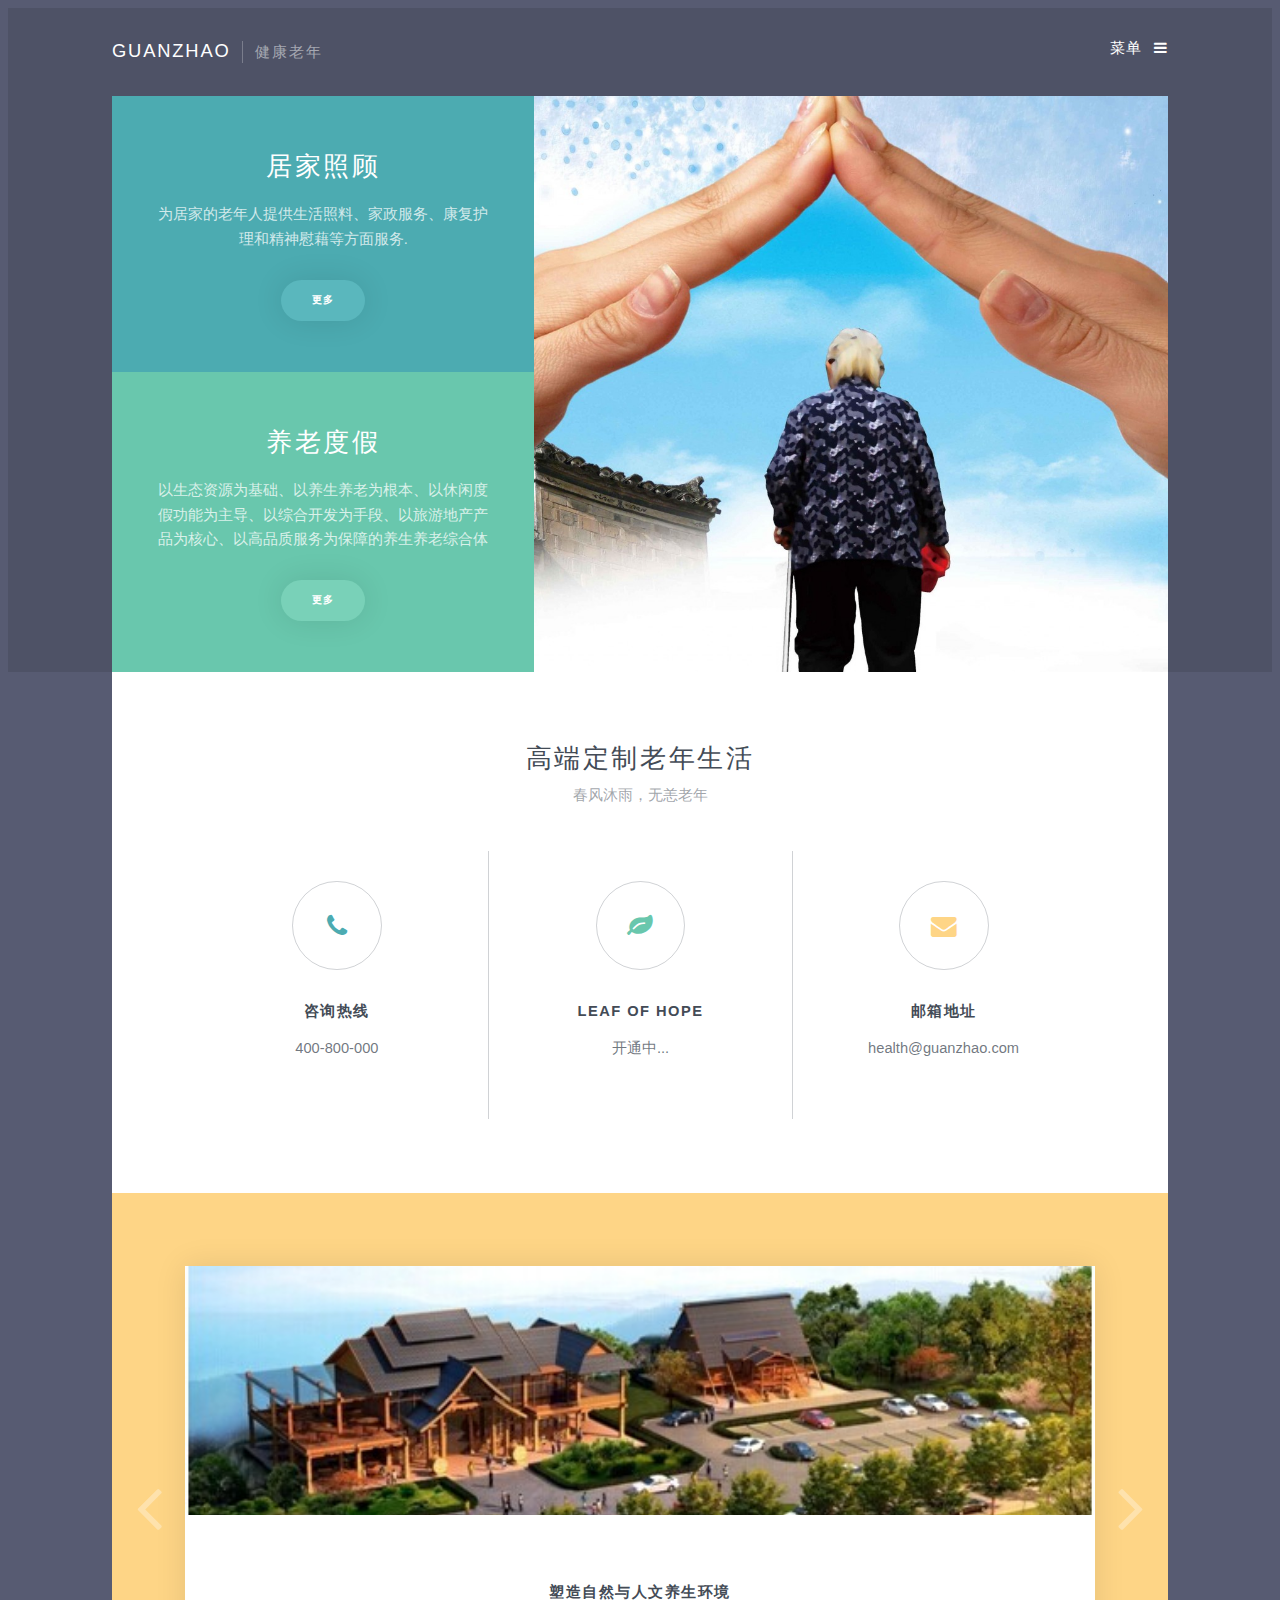
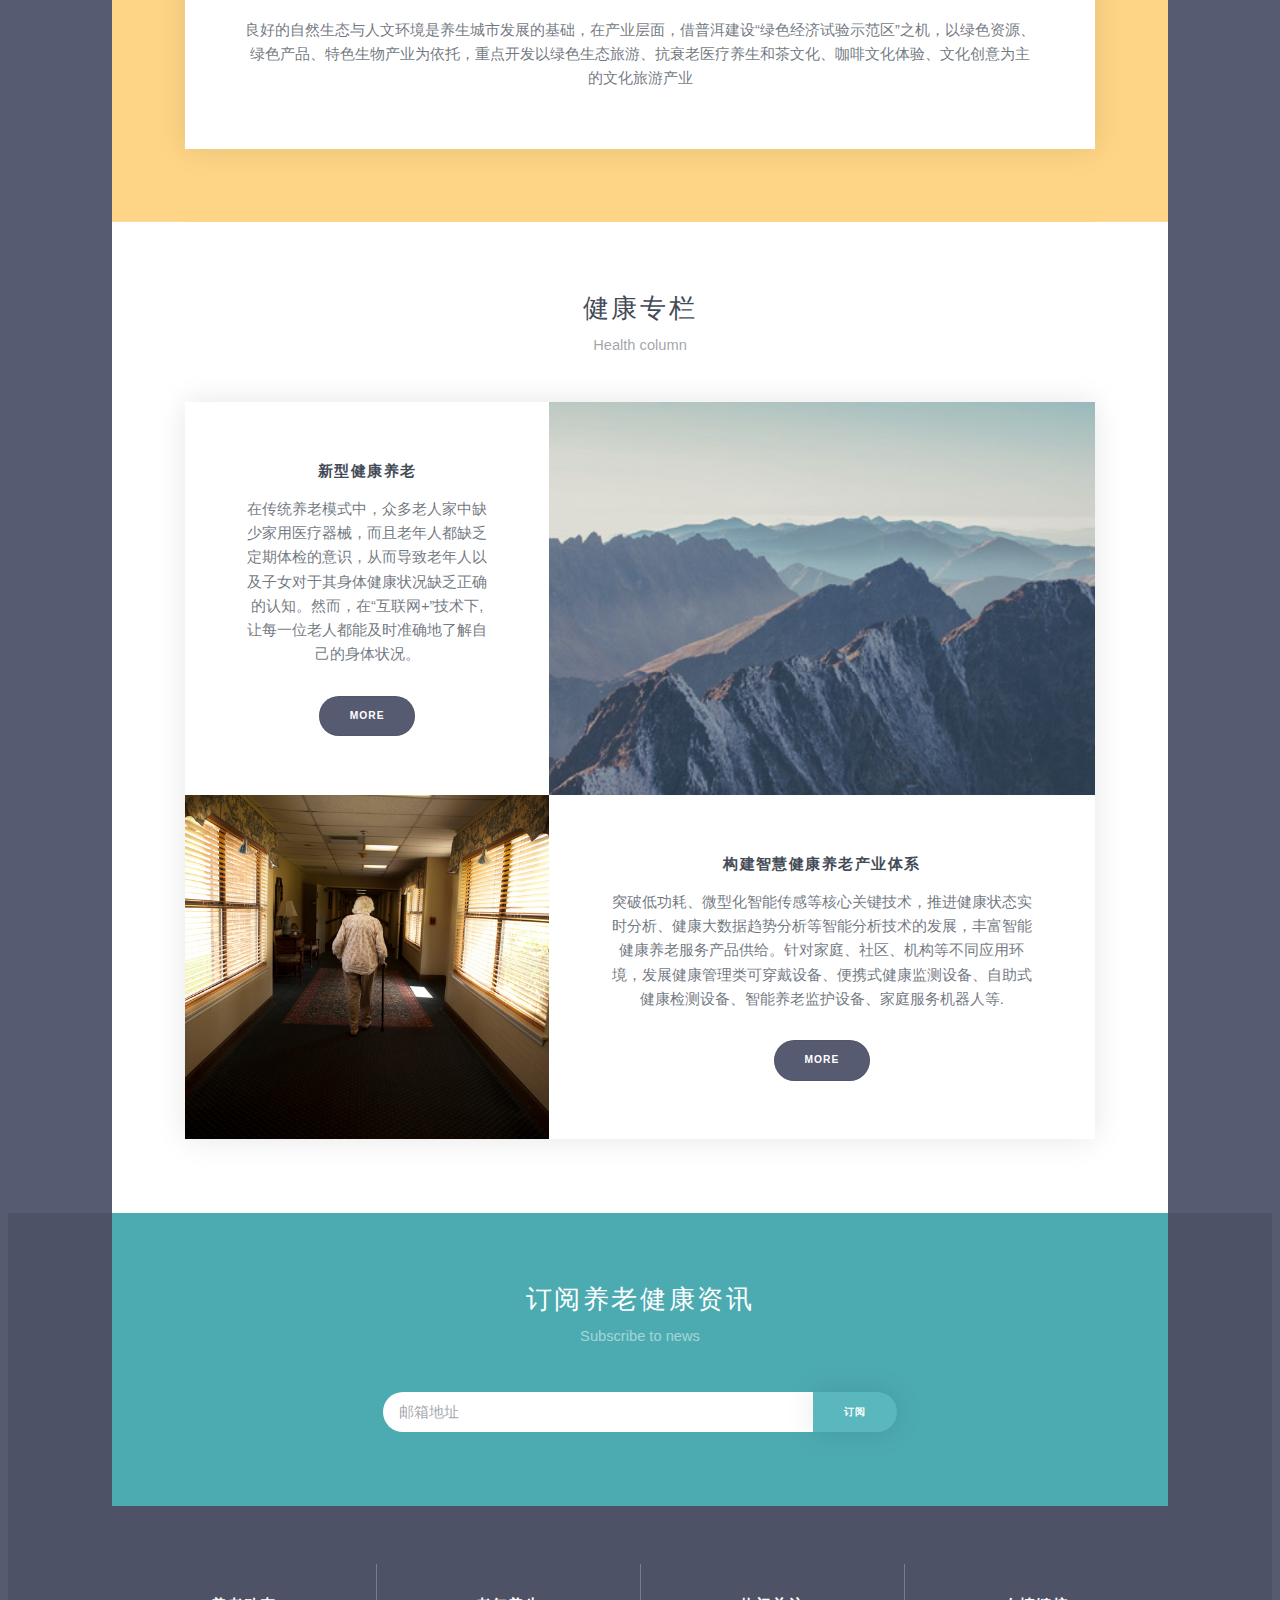
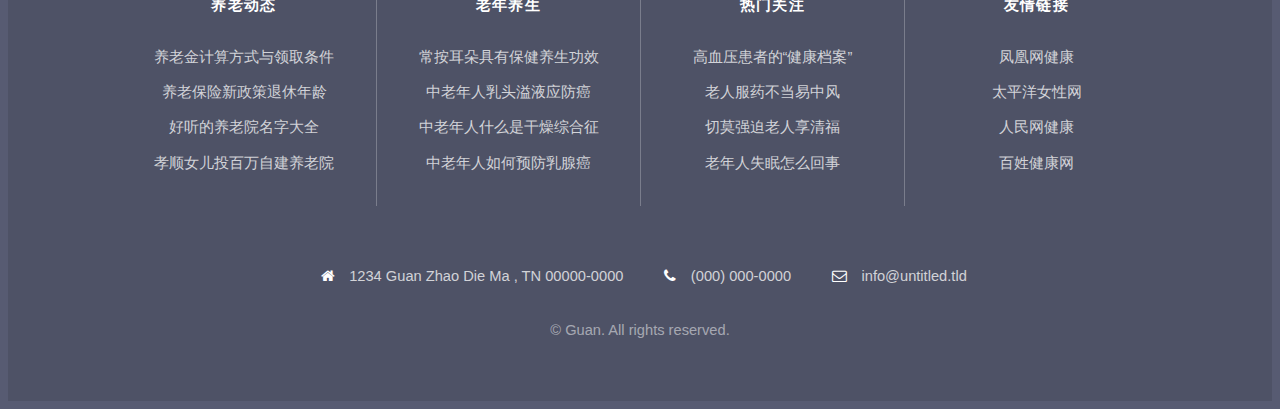
<file: index.html>
<!DOCTYPE HTML>
<html>
<head>
<title>健康老年</title>
<meta http-equiv="X-UA-Compatible" content="IE=edge"/>
<meta charset="utf-8"/>
<meta name="viewport" content="width=device-width, initial-scale=1, user-scalable=no"/>
<meta name="description" content=" business-oriented  an interactive content carousel."/>
<meta name="keywords" content="subscription"/>
<link rel="stylesheet" href="css/main.css">
<script src="js/jquery.min.js"></script>
<script src="js/skel.js"></script>
</head>
<body class="">
<div id="page-wrapper">
	<div class="wrapper">
		<div class="inner">
			<header id="header">
				<a href="javascript:window._pxOpen('index.html');" class="logo">GUANZHAO <span class="begin">健康老年</span></a>
				<nav>
					<ul>
						<li><a href="#menu">菜单</a></li>
					</ul>
				</nav>
			</header>
			<section id="banner">
				<div class="items">
					<section class="accent2">
					<h1>居家照顾</h1>
					<p>
						为居家的老年人提供生活照料、家政服务、康复护理和精神慰藉等方面服务.
					</p>
					<ul class="actions">
						<li><a class="button special" style="cursor: pointer;">更多</a></li>
					</ul>
					</section><section class="accent3">
					<h1>养老度假</h1>
					<p>
						以生态资源为基础、以养生养老为根本、以休闲度假功能为主导、以综合开发为手段、以旅游地产产品为核心、以高品质服务为保障的养生养老综合体
					</p>
					<ul class="actions">
						<li><a class="button special" style="cursor: pointer;">更多</a></li>
					</ul>
					</section>
				</div>
				<div class="slider">
					<article class="">
						<img src="images/pic01.jpg" alt="" data-position="bottom right">
					</article>
					<article class="">
						<img src="images/pic02.jpg" alt="" data-position="bottom right">
					</article>
					<article class="visible top">
						<img src="images/pic03.jpg" alt="" data-position="top left">
					</article>
				</div>
			</section>
		</div>
	</div>
	<div class="wrapper">
		<div class="inner">
			<section class="main"><header class="major">
			<h2>高端定制老年生活</h2>
			<p>
				春风沐雨，无恙老年
			</p>
			</header>
			<div class="features">
				<section><span class="icon fa-phone major accent2"></span>
				<h3>咨询热线</h3>
				<p>
					400-800-000
				</p>
				</section><section><span class="icon fa-leaf major accent3"></span>
				<h3>Leaf of hope</h3>
				<p>
					 开通中...
				</p>
				</section><section><span class="icon fa-envelope major accent4"></span>
				<h3>邮箱地址</h3>
				<p>
					health@guanzhao.com
				</p>
				</section>
			</div>
			</section><section class="carousel accent4"><article style="display: block;" class="visible">
			<div class="image">
				<img src="images/pic04.jpg" alt="" data-position="center">
			</div>
			<div class="content">
				<h3>塑造自然与人文养生环境</h3>
				<p>
					良好的自然生态与人文环境是养生城市发展的基础，在产业层面，借普洱建设“绿色经济试验示范区”之机，以绿色资源、绿色产品、特色生物产业为依托，重点开发以绿色生态旅游、抗衰老医疗养生和茶文化、咖啡文化体验、文化创意为主的文化旅游产业
				</p>
			</div>
			</article><article style="display: none;">
			<div class="image">
				<img src="images/pic05.jpg" alt="" data-position="center">
			</div>
			<div class="content">
				<h3>搭建和完善养生城养生产业结构体系</h3>
				<p>
					以“养生旅游、养生地产、休闲度假”为核心，打造以民族养生和温泉养生为特色，以养生地产和养生旅游为龙头，集养生服务、养生培训、养生会展、养生产品加工等于一体的养生产业体系，形成集“检测―医疗―康复―旅游―度假―会展―研发”于一体的养生产业链.
				</p>
			</div>
			</article><article style="display: none;">
			<div class="image">
				<img src="images/pic06.jpg" alt="" data-position="center">
			</div>
			<div class="content">
				<h3>配套养生基础与服务设施</h3>
				<p>
					建设满足“本地居民宜居与外地游客养生”两方面功能需求的配套设施，在完善城市基础设施基础上，配备健康、医疗设施。.
				</p>
			</div>
			</article><nav><a class="previous" style="cursor: pointer;"><span class="label">Previous</span></a><a class="next" style="cursor: pointer;"><span class="label">Next</span></a></nav></section><section class="main"><header class="major">
			<h2>健康专栏</h2>
			<p>
				Health column
			</p>
			</header>
			<div class="spotlights">
				<article>
				<div class="image">
					<img src="images/pic07.jpg" alt="" data-position="center">
				</div>
				<div class="content">
					<h3>新型健康养老</h3>
					<p>
						在传统养老模式中，众多老人家中缺少家用医疗器械，而且老年人都缺乏定期体检的意识，从而导致老年人以及子女对于其身体健康状况缺乏正确的认知。然而，在“互联网+”技术下,让每一位老人都能及时准确地了解自己的身体状况。
					</p>
					<ul class="actions">
						<li><a class="button special" style="cursor: pointer;">More</a></li>
					</ul>
				</div>
				</article><article>
				<div class="image">
					<img src="images/pic08.jpg" alt="" data-position="center">
				</div>
				<div class="content">
					<h3>构建智慧健康养老产业体系</h3>
					<p>
						突破低功耗、微型化智能传感等核心关键技术，推进健康状态实时分析、健康大数据趋势分析等智能分析技术的发展，丰富智能健康养老服务产品供给。针对家庭、社区、机构等不同应用环境，发展健康管理类可穿戴设备、便携式健康监测设备、自助式健康检测设备、智能养老监护设备、家庭服务机器人等.
					</p>
					<ul class="actions">
						<li><a class="button special" style="cursor: pointer;">More</a></li>
					</ul>
				</div>
				</article>
			</div>
			</section>
		</div>
	</div>
	<div class="wrapper">
		<div class="inner">
			<section class="main accent2"><header class="major">
			<h2>订阅养老健康资讯</h2>
			<p>
				Subscribe to news
			</p>
			</header>
			<form method="post" action="#" class="combined">
				<input type="email" name="email" id="email" placeholder="邮箱地址" class="invert"><input type="submit" class="special" value="订阅">
			</form>
			</section><footer id="footer"><section class="links">
			<div>
				<h3>养老动态</h3>
				<ul class="plain">
					<li><a style="cursor: pointer;">养老金计算方式与领取条件</a></li>
					<li><a style="cursor: pointer;">养老保险新政策退休年龄</a></li>
					<li><a style="cursor: pointer;"> 好听的养老院名字大全</a></li>
					<li><a style="cursor: pointer;">孝顺女儿投百万自建养老院</a></li>
				</ul>
			</div>
			<div>
				<h3>老年养生</h3>
				<ul class="plain">
					<li><a style="cursor: pointer;">常按耳朵具有保健养生功效</a></li>
					<li><a style="cursor: pointer;">中老年人乳头溢液应防癌</a></li>
					<li><a style="cursor: pointer;">中老年人什么是干燥综合征</a></li>
					<li><a style="cursor: pointer;">中老年人如何预防乳腺癌</a></li>
				</ul>
			</div>
			<div>
				<h3>热门关注</h3>
				<ul class="plain">
					<li><a style="cursor: pointer;">高血压患者的“健康档案”</a></li>
					<li><a style="cursor: pointer;">老人服药不当易中风</a></li>
					<li><a style="cursor: pointer;">切莫强迫老人享清福</a></li>
					<li><a style="cursor: pointer;">老年人失眠怎么回事</a></li>
				</ul>
			</div>
			<div>
				<h3>友情链接</h3>
				<ul class="plain">
					<li><a style="cursor: pointer;">凤凰网健康</a></li>
					<li><a style="cursor: pointer;">太平洋女性网</a></li>
					<li><a style="cursor: pointer;">人民网健康</a></li>
					<li><a style="cursor: pointer;">百姓健康网</a></li>
				</ul>
			</div>
			</section>
			<ul class="contact-icons">
				<li class="icon fa-home">1234 Guan Zhao Die Ma  , TN 00000-0000</li>
				<li class="icon fa-phone"><a style="cursor: pointer;">(000) 000-0000</a></li>
				<li class="icon fa-envelope-o"><a style="cursor: pointer;">info@untitled.tld</a></li>
			</ul>
			<p class="copyright">
				© Guan. All rights reserved.
			</p>
			</footer>
		</div>
	</div>
</div>
<nav id="menu">
	<ul class="links">
		<li><a href="index.html" style="-webkit-tap-highlight-color: rgba(0, 0, 0, 0);">首页</a></li>
		<li><a href="detail.html" style="-webkit-tap-highlight-color: rgba(0, 0, 0, 0);">详情</a></li>
		<li><a href="javascript:window._pxOpen('elements.html');" style="-webkit-tap-highlight-color: rgba(0, 0, 0, 0);">关于</a></li>
	</ul>
	<ul class="actions vertical">
		<li><a class="button special fit" style="-webkit-tap-highlight-color: rgba(0, 0, 0, 0); cursor: pointer;">注册</a></li>
		<li><a class="button fit" style="-webkit-tap-highlight-color: rgba(0, 0, 0, 0); cursor: pointer;">登录</a></li>
	</ul>
	<a href="#menu" class="close" style="-webkit-tap-highlight-color: rgba(0, 0, 0, 0);"></a>
</nav>
<script src="js/util.js"></script>
<script src="js/main.js"></script>
</body>
</html>
</file>
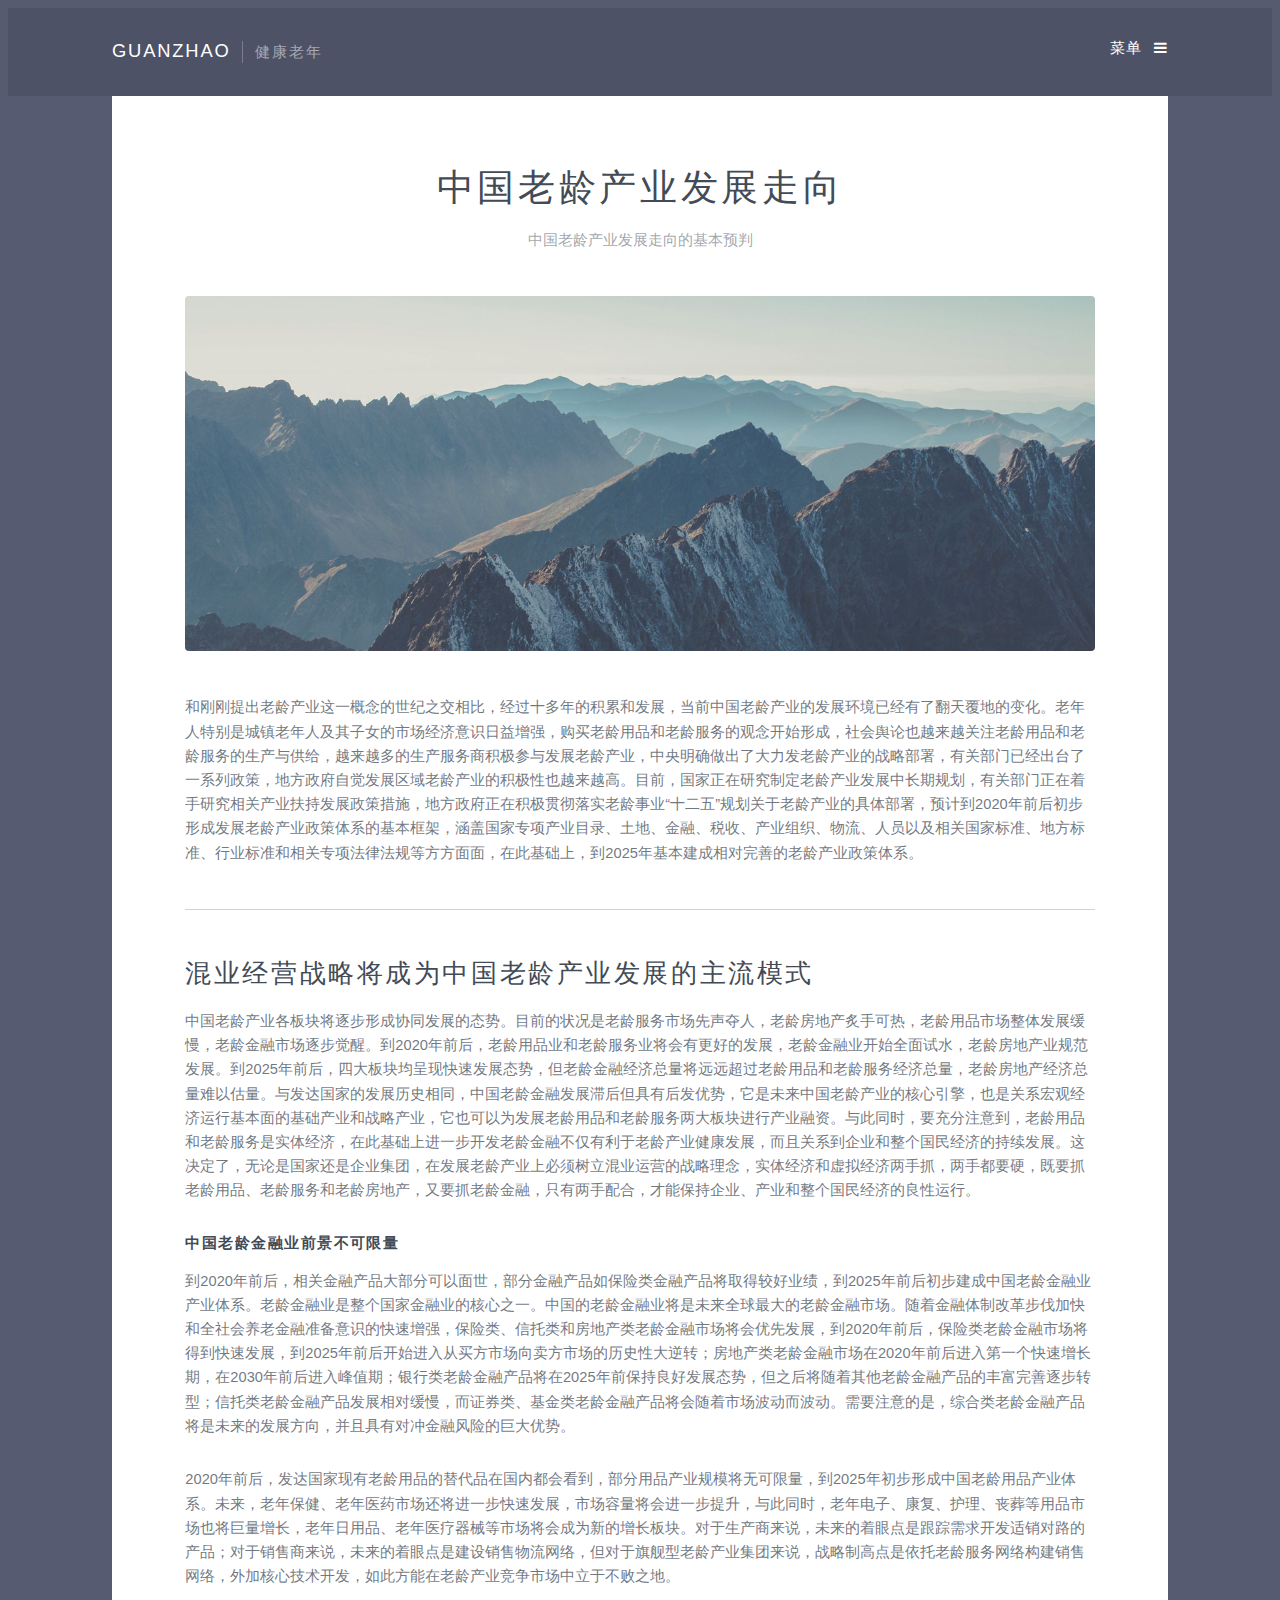
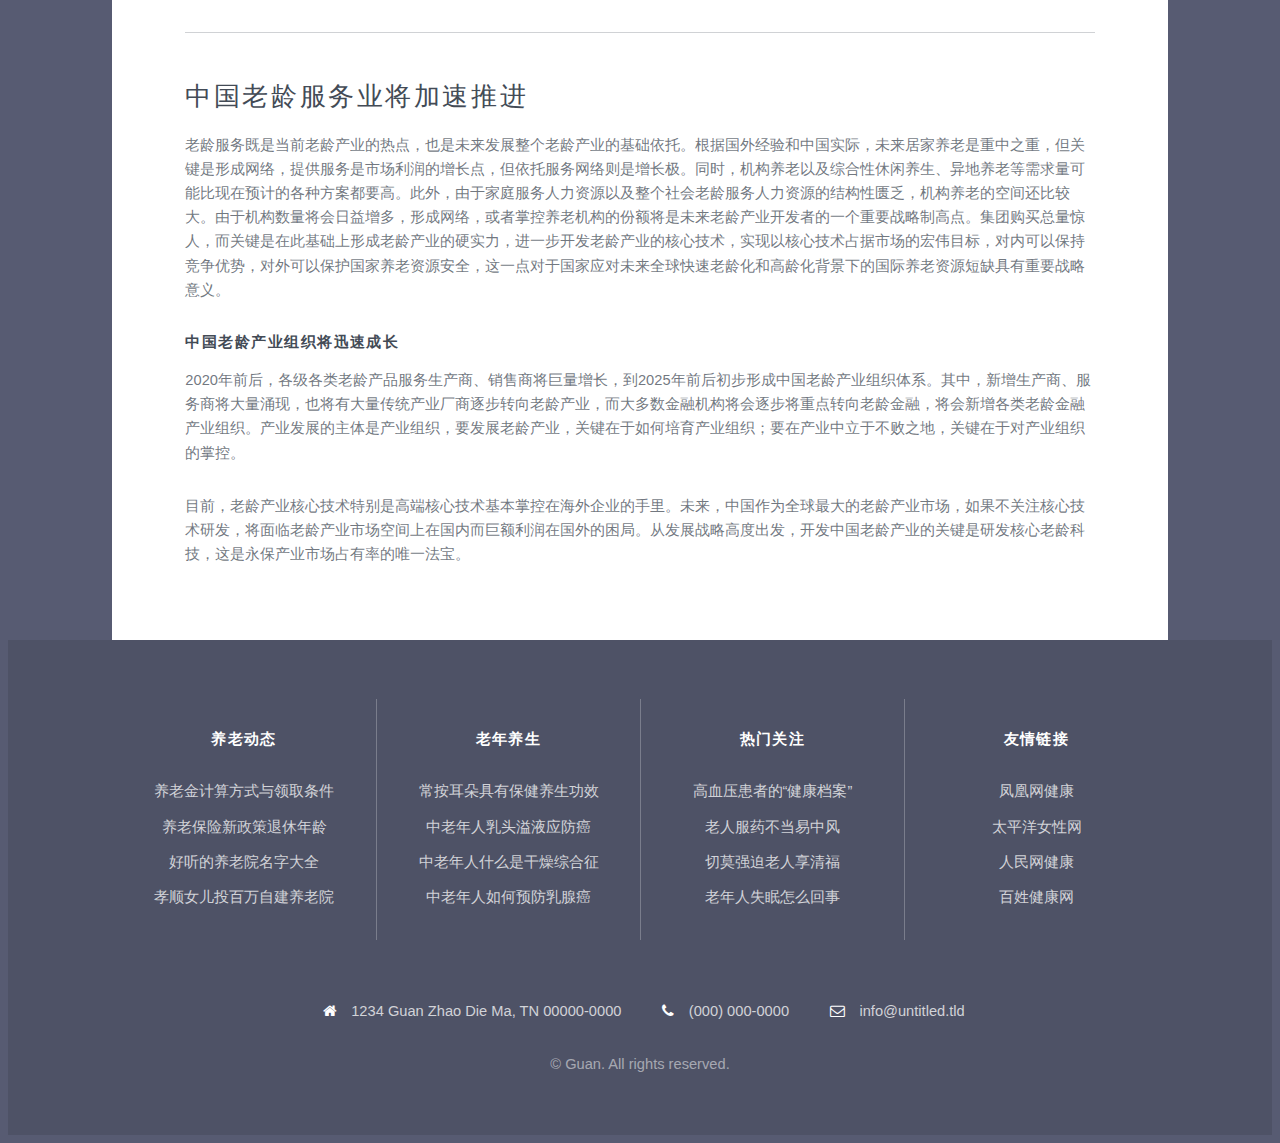
<file: detail.html>
<!DOCTYPE HTML>
<html>
<head>
<title>Untitled</title>
<meta charset="utf-8">
<meta name="viewport" content="width=device-width, initial-scale=1, user-scalable=no">
<meta name="description" content=" business-oriented  an interactive content carousel."/>
<meta name="keywords" content="subscription"/>
<link rel="stylesheet" href="css/main.css">
<script src="js/jquery.min.js"></script>
<script src="js/skel.js"></script>
</head>
<body class="">
<div id="page-wrapper">
	<div class="wrapper">
		<div class="inner">
			<header id="header">
				<a href="javascript:window._pxOpen('index.html');" class="logo">GUANZHAO <span class="begin">健康老年</span></a>
				<nav>
					<ul>
						<li><a href="#menu">菜单</a></li>
					</ul>
				</nav>
			</header>
		</div>
	</div>
	<div class="wrapper">
		<div class="inner">
			<section class="main"><header class="major">
			<h1>中国老龄产业发展走向</h1>
			<p>
				中国老龄产业发展走向的基本预判
			</p>
			</header><a class="image main" style="cursor: pointer;"><img src="images/pic09.jpg" alt=""></a>
			<p>
				和刚刚提出老龄产业这一概念的世纪之交相比，经过十多年的积累和发展，当前中国老龄产业的发展环境已经有了翻天覆地的变化。老年人特别是城镇老年人及其子女的市场经济意识日益增强，购买老龄用品和老龄服务的观念开始形成，社会舆论也越来越关注老龄用品和老龄服务的生产与供给，越来越多的生产服务商积极参与发展老龄产业，中央明确做出了大力发老龄产业的战略部署，有关部门已经出台了一系列政策，地方政府自觉发展区域老龄产业的积极性也越来越高。目前，国家正在研究制定老龄产业发展中长期规划，有关部门正在着手研究相关产业扶持发展政策措施，地方政府正在积极贯彻落实老龄事业“十二五”规划关于老龄产业的具体部署，预计到2020年前后初步形成发展老龄产业政策体系的基本框架，涵盖国家专项产业目录、土地、金融、税收、产业组织、物流、人员以及相关国家标准、地方标准、行业标准和相关专项法律法规等方方面面，在此基础上，到2025年基本建成相对完善的老龄产业政策体系。
			</p>
			<hr>
			<h2>混业经营战略将成为中国老龄产业发展的主流模式</h2>
			<p>
				中国老龄产业各板块将逐步形成协同发展的态势。目前的状况是老龄服务市场先声夺人，老龄房地产炙手可热，老龄用品市场整体发展缓慢，老龄金融市场逐步觉醒。到2020年前后，老龄用品业和老龄服务业将会有更好的发展，老龄金融业开始全面试水，老龄房地产业规范发展。到2025年前后，四大板块均呈现快速发展态势，但老龄金融经济总量将远远超过老龄用品和老龄服务经济总量，老龄房地产经济总量难以估量。与发达国家的发展历史相同，中国老龄金融发展滞后但具有后发优势，它是未来中国老龄产业的核心引擎，也是关系宏观经济运行基本面的基础产业和战略产业，它也可以为发展老龄用品和老龄服务两大板块进行产业融资。与此同时，要充分注意到，老龄用品和老龄服务是实体经济，在此基础上进一步开发老龄金融不仅有利于老龄产业健康发展，而且关系到企业和整个国民经济的持续发展。这决定了，无论是国家还是企业集团，在发展老龄产业上必须树立混业运营的战略理念，实体经济和虚拟经济两手抓，两手都要硬，既要抓老龄用品、老龄服务和老龄房地产，又要抓老龄金融，只有两手配合，才能保持企业、产业和整个国民经济的良性运行。
			</p>
			<h3>中国老龄金融业前景不可限量</h3>
			<p>
				到2020年前后，相关金融产品大部分可以面世，部分金融产品如保险类金融产品将取得较好业绩，到2025年前后初步建成中国老龄金融业产业体系。老龄金融业是整个国家金融业的核心之一。中国的老龄金融业将是未来全球最大的老龄金融市场。随着金融体制改革步伐加快和全社会养老金融准备意识的快速增强，保险类、信托类和房地产类老龄金融市场将会优先发展，到2020年前后，保险类老龄金融市场将得到快速发展，到2025年前后开始进入从买方市场向卖方市场的历史性大逆转；房地产类老龄金融市场在2020年前后进入第一个快速增长期，在2030年前后进入峰值期；银行类老龄金融产品将在2025年前保持良好发展态势，但之后将随着其他老龄金融产品的丰富完善逐步转型；信托类老龄金融产品发展相对缓慢，而证券类、基金类老龄金融产品将会随着市场波动而波动。需要注意的是，综合类老龄金融产品将是未来的发展方向，并且具有对冲金融风险的巨大优势。
			</p>
			<p>
				2020年前后，发达国家现有老龄用品的替代品在国内都会看到，部分用品产业规模将无可限量，到2025年初步形成中国老龄用品产业体系。未来，老年保健、老年医药市场还将进一步快速发展，市场容量将会进一步提升，与此同时，老年电子、康复、护理、丧葬等用品市场也将巨量增长，老年日用品、老年医疗器械等市场将会成为新的增长板块。对于生产商来说，未来的着眼点是跟踪需求开发适销对路的产品；对于销售商来说，未来的着眼点是建设销售物流网络，但对于旗舰型老龄产业集团来说，战略制高点是依托老龄服务网络构建销售网络，外加核心技术开发，如此方能在老龄产业竞争市场中立于不败之地。
			</p>
			<hr>
			<h2>中国老龄服务业将加速推进</h2>
			<p>
				老龄服务既是当前老龄产业的热点，也是未来发展整个老龄产业的基础依托。根据国外经验和中国实际，未来居家养老是重中之重，但关键是形成网络，提供服务是市场利润的增长点，但依托服务网络则是增长极。同时，机构养老以及综合性休闲养生、异地养老等需求量可能比现在预计的各种方案都要高。此外，由于家庭服务人力资源以及整个社会老龄服务人力资源的结构性匮乏，机构养老的空间还比较大。由于机构数量将会日益增多，形成网络，或者掌控养老机构的份额将是未来老龄产业开发者的一个重要战略制高点。集团购买总量惊人，而关键是在此基础上形成老龄产业的硬实力，进一步开发老龄产业的核心技术，实现以核心技术占据市场的宏伟目标，对内可以保持竞争优势，对外可以保护国家养老资源安全，这一点对于国家应对未来全球快速老龄化和高龄化背景下的国际养老资源短缺具有重要战略意义。
			</p>
			<h3>中国老龄产业组织将迅速成长</h3>
			<p>
				2020年前后，各级各类老龄产品服务生产商、销售商将巨量增长，到2025年前后初步形成中国老龄产业组织体系。其中，新增生产商、服务商将大量涌现，也将有大量传统产业厂商逐步转向老龄产业，而大多数金融机构将会逐步将重点转向老龄金融，将会新增各类老龄金融产业组织。产业发展的主体是产业组织，要发展老龄产业，关键在于如何培育产业组织；要在产业中立于不败之地，关键在于对产业组织的掌控。
			</p>
			<p>
				目前，老龄产业核心技术特别是高端核心技术基本掌控在海外企业的手里。未来，中国作为全球最大的老龄产业市场，如果不关注核心技术研发，将面临老龄产业市场空间上在国内而巨额利润在国外的困局。从发展战略高度出发，开发中国老龄产业的关键是研发核心老龄科技，这是永保产业市场占有率的唯一法宝。
			</p>
			</section>
		</div>
	</div>
	<div class="wrapper">
		<div class="inner">
			<footer id="footer"><section class="links">
			<div>
				<h3>养老动态</h3>
				<ul class="plain">
					<li><a style="cursor: pointer;">养老金计算方式与领取条件</a></li>
					<li><a style="cursor: pointer;">养老保险新政策退休年龄</a></li>
					<li><a style="cursor: pointer;"> 好听的养老院名字大全</a></li>
					<li><a style="cursor: pointer;">孝顺女儿投百万自建养老院</a></li>
				</ul>
			</div>
			<div>
				<h3>老年养生</h3>
				<ul class="plain">
					<li><a style="cursor: pointer;">常按耳朵具有保健养生功效</a></li>
					<li><a style="cursor: pointer;">中老年人乳头溢液应防癌</a></li>
					<li><a style="cursor: pointer;">中老年人什么是干燥综合征</a></li>
					<li><a style="cursor: pointer;">中老年人如何预防乳腺癌</a></li>
				</ul>
			</div>
			<div>
				<h3>热门关注</h3>
				<ul class="plain">
					<li><a style="cursor: pointer;">高血压患者的“健康档案”</a></li>
					<li><a style="cursor: pointer;">老人服药不当易中风</a></li>
					<li><a style="cursor: pointer;">切莫强迫老人享清福</a></li>
					<li><a style="cursor: pointer;">老年人失眠怎么回事</a></li>
				</ul>
			</div>
			<div>
				<h3>友情链接</h3>
				<ul class="plain">
					<li><a style="cursor: pointer;">凤凰网健康</a></li>
					<li><a style="cursor: pointer;">太平洋女性网</a></li>
					<li><a style="cursor: pointer;">人民网健康</a></li>
					<li><a style="cursor: pointer;">百姓健康网</a></li>
				</ul>
			</div>
			</section>
			<ul class="contact-icons">
				<li class="icon fa-home">1234 Guan Zhao Die Ma, TN 00000-0000</li>
				<li class="icon fa-phone"><a style="cursor: pointer;">(000) 000-0000</a></li>
				<li class="icon fa-envelope-o"><a style="cursor: pointer;">info@untitled.tld</a></li>
			</ul>
			<p class="copyright">
				© Guan. All rights reserved.
			</p>
			</footer>
		</div>
	</div>
</div>
<script></script>
<nav id="menu">
	<ul class="links">
		<li><a href="index.html" style="-webkit-tap-highlight-color: rgba(0, 0, 0, 0);">首页</a></li>
		<li><a href="detail.html" style="-webkit-tap-highlight-color: rgba(0, 0, 0, 0);">详情</a></li>
		<li><a href="javascript:window._pxOpen('elements.html');" style="-webkit-tap-highlight-color: rgba(0, 0, 0, 0);">关于</a></li>
	</ul>
	<ul class="actions vertical">
		<li><a class="button special fit" style="-webkit-tap-highlight-color: rgba(0, 0, 0, 0); cursor: pointer;">注册</a></li>
		<li><a class="button fit" style="-webkit-tap-highlight-color: rgba(0, 0, 0, 0); cursor: pointer;">登录</a></li>
	</ul>
	<a href="#menu" class="close" style="-webkit-tap-highlight-color: rgba(0, 0, 0, 0);"></a>
</nav>
<script src="js/util.js"></script>
<script src="js/main.js"></script>
</body>
</html>
</file>
<file: css/main.css>
@import url(https://maxcdn.bootstrapcdn.com/font-awesome/4.6.1/css/font-awesome.min.css);

article, aside, details, figcaption, figure, footer, header, hgroup, menu, nav, section {
	display: block;
}

body {
	line-height: 1;
}

ol, ul {
	list-style: none;
}

blockquote, q {
	quotes: none;
}

blockquote:before, blockquote:after, q:before, q:after {
	content: '';
	content: none;
}

table {
	border-collapse: collapse;
	border-spacing: 0;
}


*, *:before, *:after {
	-moz-box-sizing: border-box;
	-webkit-box-sizing: border-box;
	box-sizing: border-box;
}


@-ms-viewport {
	width: device-width;
}

body {
	-ms-overflow-style: scrollbar;
	-webkit-text-size-adjust: none;
}

@media screen and (max-width: 480px) {
	html, body {
		min-width: 320px;
	}
}

body {
	background: #575b72;
}

body.is-loading *, body.is-loading *:before, body.is-loading *:after {
	-moz-animation: none !important;
	-webkit-animation: none !important;
	-ms-animation: none !important;
	animation: none !important;
	-moz-transition: none !important;
	-webkit-transition: none !important;
	-ms-transition: none !important;
	transition: none !important;
}

body {
	color: rgba(67, 75, 86, 0.75);
}

body, input, select, textarea {
	font-family: "Raleway", sans-serif;
	font-size: 14pt;
	font-weight: 300;
	line-height: 1.65;
}

@media screen and (max-width: 1680px) {
	body, input, select, textarea {
		font-size: 11pt;
	}
}

@media screen and (max-width: 360px) {
	body, input, select, textarea {
		font-size: 10pt;
	}
}

a {
	-moz-transition: color 0.2s ease-in-out, background-color 0.2s ease-in-out, border-bottom-color 0.2s ease-in-out;
	-webkit-transition: color 0.2s ease-in-out, background-color 0.2s ease-in-out, border-bottom-color 0.2s ease-in-out;
	-ms-transition: color 0.2s ease-in-out, background-color 0.2s ease-in-out, border-bottom-color 0.2s ease-in-out;
	transition: color 0.2s ease-in-out, background-color 0.2s ease-in-out, border-bottom-color 0.2s ease-in-out;
	border-bottom: dotted 1px;
	text-decoration: none;
}

a:hover {
	border-bottom-color: transparent;
}

strong, b {
	font-weight: 500;
}

em, i {
	font-style: italic;
}

p {
	margin: 0 0 2em 0;
}

h1, h2, h3, h4, h5, h6 {
	line-height: 1.5;
	letter-spacing: 0.1em;
	text-transform: uppercase;
}

h1 a, h2 a, h3 a, h4 a, h5 a, h6 a {
	color: inherit;
	text-decoration: none;
}

h1 {
	font-size: 2.5em;
	font-weight: 500;
	margin: 0 0 0.65em 0;
}

h2 {
	font-size: 1.75em;
	font-weight: 500;
	margin: 0 0 0.65em 0;
}

h3 {
	font-size: 1em;
	font-weight: 600;
	margin: 0 0 1em 0;
}

h4 {
	font-size: 0.9em;
	font-weight: 600;
	margin: 0 0 1em 0;
}

h5 {
	font-size: 0.8em;
	font-weight: 600;
	margin: 0 0 1em 0;
}

h6 {
	font-size: 0.7em;
	font-weight: 600;
	margin: 0 0 1em 0;
}

@media screen and (max-width: 736px) {
	h1 {
		font-size: 1.75em;
	}

	h2 {
		font-size: 1.25em;
	}
}

sub {
	font-size: 0.8em;
	position: relative;
	top: 0.5em;
}

sup {
	font-size: 0.8em;
	position: relative;
	top: -0.5em;
}

blockquote {
	border-left: solid 4px;
	font-style: italic;
	margin: 0 0 2em 0;
	padding: 0.5em 0 0.5em 2em;
}

code {
	border-radius: 4px;
	border: solid 1px;
	font-family: "Courier New", monospace;
	font-size: 0.9em;
	margin: 0 0.25em;
	padding: 0.25em 0.65em;
}

pre {
	-webkit-overflow-scrolling: touch;
	font-family: "Courier New", monospace;
	font-size: 0.9em;
	margin: 0 0 2em 0;
}

pre code {
	display: block;
	line-height: 1.75;
	padding: 1em 1.5em;
	overflow-x: auto;
}

hr {
	border: 0;
	border-bottom: solid 1px;
	margin: 3em 0;
}

hr.major {
	margin: 5em 0;
}

.align-left {
	text-align: left;
}

.align-center {
	text-align: center;
}

.align-right {
	text-align: right;
}

input, select, textarea {
	color: #434b56;
}

a {
	color: #434b56;
}

strong, b {
	color: #434b56;
}

h1, h2, h3, h4, h5, h6 {
	color: #434b56;
}

blockquote {
	border-left-color: rgba(67, 75, 86, 0.25);
}

code {
	background: rgba(67, 75, 86, 0.05);
	border-color: rgba(67, 75, 86, 0.25);
}

hr {
	border-bottom-color: rgba(67, 75, 86, 0.25);
}

.box {
	border-radius: 4px;
	border: solid 1px;
	margin-bottom: 2em;
	padding: 1.5em;
}

.box > :last-child,.box > :last-child > :last-child,.box > :last-child > :last-child > :last-child {
	margin-bottom: 0;
}

.box.alt {
	border: 0;
	border-radius: 0;
	padding: 0;
}

.box {
	border-color: rgba(67, 75, 86, 0.25);
}

input[type="submit"],input[type="reset"],input[type="button"],button,.button {
	-moz-appearance: none;
	-webkit-appearance: none;
	-ms-appearance: none;
	appearance: none;
	-moz-transition: background-color 0.2s ease-in-out, color 0.2s ease-in-out;
	-webkit-transition: background-color 0.2s ease-in-out, color 0.2s ease-in-out;
	-ms-transition: background-color 0.2s ease-in-out, color 0.2s ease-in-out;
	transition: background-color 0.2s ease-in-out, color 0.2s ease-in-out;
	border-radius: 3.92857em;
	border: 0;
	cursor: pointer !important;
	display: inline-block;
	font-weight: 600;
	height: 3.92857em;
	line-height: 3.92857em;
	padding: 0 3em;
	text-align: center;
	text-decoration: none;
	white-space: nowrap;
	letter-spacing: 0.1em;
	text-transform: uppercase;
	font-size: 0.7em;
}

input[type="submit"].icon:before,input[type="reset"].icon:before,input[type="button"].icon:before,button.icon:before,.button.icon:before {
	margin-right: 0.5em;
}

input[type="submit"].fit,input[type="reset"].fit,input[type="button"].fit,button.fit,.button.fit {
	display: block;
	margin: 0 0 1em 0;
	width: 100%;
}

input[type="submit"].small,input[type="reset"].small,input[type="button"].small,button.small,.button.small {
	font-size: 0.6em;
}

input[type="submit"].big,input[type="reset"].big,input[type="button"].big,button.big,.button.big {
	font-size: 1em;
}

input[type="submit"].disabled, input[type="submit"]:disabled,input[type="reset"].disabled,input[type="reset"]:disabled,input[type="button"].disabled,input[type="button"]:disabled,button.disabled,button:disabled,.button.disabled,.button:disabled {
	-moz-pointer-events: none;
	-webkit-pointer-events: none;
	-ms-pointer-events: none;
	pointer-events: none;
	opacity: 0.25;
}

input[type="submit"],input[type="reset"],input[type="button"],button,.button {
	background-color: transparent;
	box-shadow: inset 0 0 0 1px rgba(67, 75, 86, 0.25);
	color: #434b56 !important;
}

input[type="submit"]:hover,input[type="reset"]:hover,input[type="button"]:hover,button:hover,.button:hover {
	background-color: rgba(67, 75, 86, 0.05);
}

input[type="submit"]:active,input[type="reset"]:active,input[type="button"]:active,button:active,.button:active {
	background-color: rgba(67, 75, 86, 0.1);
}

input[type="submit"].special,input[type="reset"].special,input[type="button"].special,button.special,.button.special {
	background-color: #575b72;
	color: #ffffff !important;
}

input[type="submit"].special:hover,input[type="reset"].special:hover,input[type="button"].special:hover,button.special:hover,.button.special:hover {
	background-color: #626780;
}

input[type="submit"].special:active,input[type="reset"].special:active,input[type="button"].special:active,button.special:active,.button.special:active {
	background-color: #6d728f;
}

.features {
	display: -moz-flex;
	display: -webkit-flex;
	display: -ms-flex;
	display: flex;
	-moz-flex-direction: row;
	-webkit-flex-direction: row;
	-ms-flex-direction: row;
	flex-direction: row;
	-moz-flex-wrap: wrap;
	-webkit-flex-wrap: wrap;
	-ms-flex-wrap: wrap;
	flex-wrap: wrap;
	margin: 0 0 2em 0;
}

.features section {
	-moz-flex-grow: 0;
	-webkit-flex-grow: 0;
	-ms-flex-grow: 0;
	flex-grow: 0;
	-moz-flex-shrink: 0;
	-webkit-flex-shrink: 0;
	-ms-flex-shrink: 0;
	flex-shrink: 0;
	border-left: solid 1px;
	border-top: solid 1px;
	padding: 2em 3em;
	text-align: center;
	width: calc(100% / 3);
}

.features section:nth-child(3n - 2) {
	border-left-width: 0;
}

.features section:nth-child(-n + 3) {
	border-top-width: 0;
}

@media screen and (max-width: 980px) {
	.features {
		-moz-flex-direction: column;
		-webkit-flex-direction: column;
		-ms-flex-direction: column;
		flex-direction: column;
	}

	.features section {
		padding: 3em 3em 1em 3em;
		border-left: 0;
		width: 100%;
	}

	.features section:nth-child(-n + 3) {
		border-top-width: 1px;
	}

	.features section:first-child {
		border-top-width: 0;
		padding-top: 1em;
	}

	.features section:last-child {
		padding-bottom: 0;
	}
}

@media screen and (max-width: 736px) {
	.features section {
		padding: 3em 2em 1em 2em;
	}
}

.features section {
	border-color: rgba(67, 75, 86, 0.25);
}

form {
	margin: 0 0 2em 0;
}

form.combined {
	display: -moz-flex;
	display: -webkit-flex;
	display: -ms-flex;
	display: flex;
	-moz-flex-direction: row;
	-webkit-flex-direction: row;
	-ms-flex-direction: row;
	flex-direction: row;
	margin-left: auto;
	margin-right: auto;
	max-width: 100%;
	position: relative;
	width: 35em;
}

form.combined input[type="text"],form.combined input[type="password"],form.combined input[type="email"],form.combined select,form.combined textarea {
	-moz-flex-grow: 1;
	-webkit-flex-grow: 1;
	-ms-flex-grow: 1;
	flex-grow: 1;
	-moz-flex-shrink: 1;
	-webkit-flex-shrink: 1;
	-ms-flex-shrink: 1;
	flex-shrink: 1;
	border-bottom-left-radius: 2.75em;
	border-bottom-right-radius: 0;
	border-top-left-radius: 2.75em;
	border-top-right-radius: 0;
}

form.combined input[type="submit"] {
	-moz-flex-grow: 0;
	-webkit-flex-grow: 0;
	-ms-flex-grow: 0;
	flex-grow: 0;
	-moz-flex-shrink: 0;
	-webkit-flex-shrink: 0;
	-ms-flex-shrink: 0;
	flex-shrink: 0;
	border-top-left-radius: 0;
	border-bottom-left-radius: 0;
}

@media screen and (max-width: 480px) {
	form.combined {
		-moz-flex-direction: column;
		-webkit-flex-direction: column;
		-ms-flex-direction: column;
		flex-direction: column;
	}

	form.combined input[type="text"],form.combined input[type="password"],form.combined input[type="email"],form.combined select,form.combined textarea {
		border-radius: 2.75em;
		margin: 0 0 1em 0;
	}

	form.combined input[type="submit"] {
		border-radius: 2.75em;
	}
}

label {
	display: block;
	font-size: 0.9em;
	font-weight: 500;
	margin: 0 0 1em 0;
}

input[type="text"],input[type="password"],input[type="email"],select,textarea {
	-moz-appearance: none;
	-webkit-appearance: none;
	-ms-appearance: none;
	appearance: none;
	border-radius: 4px;
	border: none;
	border: solid 1px;
	color: inherit;
	display: block;
	outline: 0;
	padding: 0 1em;
	text-decoration: none;
	width: 100%;
}

input[type="text"]:invalid,input[type="password"]:invalid,input[type="email"]:invalid,select:invalid,textarea:invalid {
	box-shadow: none;
}

.select-wrapper {
	text-decoration: none;
	display: block;
	position: relative;
}

.select-wrapper:before {
	-moz-osx-font-smoothing: grayscale;
	-webkit-font-smoothing: antialiased;
	font-family: FontAwesome;
	font-style: normal;
	font-weight: normal;
	text-transform: none !important;
}

.select-wrapper:before {
	content: '\f078';
	display: block;
	height: 2.75em;
	line-height: 2.75em;
	pointer-events: none;
	position: absolute;
	right: 0;
	text-align: center;
	top: 0;
	width: 2.75em;
}

.select-wrapper select::-ms-expand {
	display: none;
}

input[type="text"],input[type="password"],input[type="email"],select {
	height: 2.75em;
}

textarea {
	padding: 0.75em 1em;
}

input[type="checkbox"],input[type="radio"] {
	-moz-appearance: none;
	-webkit-appearance: none;
	-ms-appearance: none;
	appearance: none;
	display: block;
	float: left;
	margin-right: -2em;
	opacity: 0;
	width: 1em;
	z-index: -1;
}

input[type="checkbox"] + label,input[type="radio"] + label {
	text-decoration: none;
	cursor: pointer;
	display: inline-block;
	font-size: 1em;
	font-weight: 300;
	padding-left: 2.4em;
	padding-right: 0.75em;
	position: relative;
}

input[type="checkbox"] + label:before,input[type="radio"] + label:before {
	-moz-osx-font-smoothing: grayscale;
	-webkit-font-smoothing: antialiased;
	font-family: FontAwesome;
	font-style: normal;
	font-weight: normal;
	text-transform: none !important;
}

input[type="checkbox"] + label:before,input[type="radio"] + label:before {
	border-radius: 4px;
	border: solid 1px;
	content: '';
	display: inline-block;
	height: 1.65em;
	left: 0;
	line-height: 1.58125em;
	position: absolute;
	text-align: center;
	top: 0;
	width: 1.65em;
}

input[type="checkbox"]:checked + label:before,input[type="radio"]:checked + label:before {
	content: '\f00c';
}

input[type="checkbox"] + label:before {
	border-radius: 4px;
}

input[type="radio"] + label:before {
	border-radius: 100%;
}

::-webkit-input-placeholder {
	opacity: 1.0;
}

:-moz-placeholder {
	opacity: 1.0;
}

::-moz-placeholder {
	opacity: 1.0;
}

:-ms-input-placeholder {
	opacity: 1.0;
}

.formerize-placeholder {
	opacity: 1.0;
}

label {
	color: #434b56;
}

input[type="text"],input[type="password"],input[type="email"],select,textarea {
	background: rgba(67, 75, 86, 0.05);
	border-color: rgba(67, 75, 86, 0.25);
}

input[type="text"]:focus,input[type="password"]:focus,input[type="email"]:focus,select:focus,textarea:focus {
	border-color: #fed586;
	box-shadow: inset 0 0 0 1px #fed586;
}

input[type="text"] ::-webkit-input-placeholder,input[type="password"] ::-webkit-input-placeholder,input[type="email"] ::-webkit-input-placeholder,select ::-webkit-input-placeholder,textarea ::-webkit-input-placeholder {
	color: rgba(67, 75, 86, 0.5) !important;
}

input[type="text"] :-moz-placeholder,input[type="password"] :-moz-placeholder,input[type="email"] :-moz-placeholder,select :-moz-placeholder,textarea :-moz-placeholder {
	color: rgba(67, 75, 86, 0.5) !important;
}

input[type="text"] ::-moz-placeholder,input[type="password"] ::-moz-placeholder,input[type="email"] ::-moz-placeholder,select ::-moz-placeholder,textarea ::-moz-placeholder {
	color: rgba(67, 75, 86, 0.5) !important;
}

input[type="text"] :-ms-input-placeholder,input[type="password"] :-ms-input-placeholder,input[type="email"] :-ms-input-placeholder,select :-ms-input-placeholder,textarea :-ms-input-placeholder {
	color: rgba(67, 75, 86, 0.5) !important;
}

input[type="text"].invert,input[type="password"].invert,input[type="email"].invert,select.invert,textarea.invert {
	background: #ffffff;
	color: rgba(67, 75, 86, 0.75);
}

input[type="text"].invert::-webkit-input-placeholder,input[type="password"].invert::-webkit-input-placeholder,input[type="email"].invert::-webkit-input-placeholder,select.invert::-webkit-input-placeholder,textarea.invert::-webkit-input-placeholder {
	color: rgba(67, 75, 86, 0.5) !important;
}

input[type="text"].invert:-moz-placeholder,input[type="password"].invert:-moz-placeholder,input[type="email"].invert:-moz-placeholder,select.invert:-moz-placeholder,textarea.invert:-moz-placeholder {
	color: rgba(67, 75, 86, 0.5) !important;
}

input[type="text"].invert::-moz-placeholder,input[type="password"].invert::-moz-placeholder,input[type="email"].invert::-moz-placeholder,select.invert::-moz-placeholder,textarea.invert::-moz-placeholder {
	color: rgba(67, 75, 86, 0.5) !important;
}

input[type="text"].invert:-ms-input-placeholder,input[type="password"].invert:-ms-input-placeholder,input[type="email"].invert:-ms-input-placeholder,select.invert:-ms-input-placeholder,textarea.invert:-ms-input-placeholder {
	color: rgba(67, 75, 86, 0.5) !important;
}

.select-wrapper:before {
	color: rgba(67, 75, 86, 0.25);
}

input[type="checkbox"] + label,input[type="radio"] + label {
	color: rgba(67, 75, 86, 0.75);
}

input[type="checkbox"] + label:before,input[type="radio"] + label:before {
	background: rgba(67, 75, 86, 0.05);
	border-color: rgba(67, 75, 86, 0.25);
}

input[type="checkbox"]:checked + label:before,input[type="radio"]:checked + label:before {
	background-color: #fed586;
	border-color: #fed586;
	color: #ffffff;
}

input[type="checkbox"]:focus + label:before,input[type="radio"]:focus + label:before {
	border-color: #fed586;
	box-shadow: 0 0 0 1px #fed586;
}

.icon {
	text-decoration: none;
	border-bottom: none;
	cursor: default;
	position: relative;
}

.icon:before {
	-moz-osx-font-smoothing: grayscale;
	-webkit-font-smoothing: antialiased;
	font-family: FontAwesome;
	font-style: normal;
	font-weight: normal;
	text-transform: none !important;
}

.icon > .label {
	display: none;
}

.icon.major {
	display: block;
	margin: 0 0 2em 0;
}

.icon.major:before {
	border-radius: 100%;
	border: solid 1px;
	display: inline-block;
	font-size: 1.75em;
	height: 3.5em;
	line-height: 3.5em;
	width: 3.5em;
}

.icon.accent1 {
	color: #575b72;
}

.icon.accent2 {
	color: #4cabb1;
}

.icon.accent3 {
	color: #69c7ad;
}

.icon.accent4 {
	color: #fed586;
}

@media screen and (max-width: 736px) {
	.icon.major:before {
		font-size: 1.5em;
		height: 3.25em;
		line-height: 3.25em;
		width: 3.25em;
	}
}

.icon.major:before {
	border-color: rgba(67, 75, 86, 0.25);
}

.image {
	border-radius: 4px;
	border: 0;
	display: inline-block;
	position: relative;
}

.image img {
	border-radius: 4px;
	display: block;
}

.image.left, .image.right {
	max-width: 40%;
}

.image.left img, .image.right img {
	width: 100%;
}

.image.left {
	float: left;
	margin: 0 1.5em 1em 0;
	top: 0.25em;
}

.image.right {
	float: right;
	margin: 0 0 1em 1.5em;
	top: 0.25em;
}

.image.fit {
	display: block;
	margin: 0 0 2em 0;
	width: 100%;
}

.image.fit img {
	width: 100%;
}

.image.main {
	display: block;
	margin: 0 0 3em 0;
	width: 100%;
}

.image.main img {
	width: 100%;
}

@media screen and (max-width: 736px) {
	.image.main {
		margin: 0 0 2em 0;
	}
}

img {
	display: block;
}

img[data-position] {
	-moz-object-fit: cover;
	-webkit-object-fit: cover;
	-ms-object-fit: cover;
	object-fit: cover;
}

img[data-position="top"] {
	-moz-object-position: top;
	-webkit-object-position: top;
	-ms-object-position: top;
	object-position: top;
}

img[data-position="top right"] {
	-moz-object-position: top right;
	-webkit-object-position: top right;
	-ms-object-position: top right;
	object-position: top right;
}

img[data-position="right"] {
	-moz-object-position: right;
	-webkit-object-position: right;
	-ms-object-position: right;
	object-position: right;
}

img[data-position="bottom right"] {
	-moz-object-position: bottom right;
	-webkit-object-position: bottom right;
	-ms-object-position: bottom right;
	object-position: bottom right;
}

img[data-position="bottom"] {
	-moz-object-position: bottom;
	-webkit-object-position: bottom;
	-ms-object-position: bottom;
	object-position: bottom;
}

img[data-position="bottom left"] {
	-moz-object-position: bottom left;
	-webkit-object-position: bottom left;
	-ms-object-position: bottom left;
	object-position: bottom left;
}

img[data-position="left"] {
	-moz-object-position: left;
	-webkit-object-position: left;
	-ms-object-position: left;
	object-position: left;
}

img[data-position="top left"] {
	-moz-object-position: top left;
	-webkit-object-position: top left;
	-ms-object-position: top left;
	object-position: top left;
}

img[data-position="center"] {
	-moz-object-position: center;
	-webkit-object-position: center;
	-ms-object-position: center;
	object-position: center;
}

ol {
	list-style: decimal;
	margin: 0 0 2em 0;
	padding-left: 1.25em;
}

ol li {
	padding-left: 0.25em;
}

ul {
	list-style: disc;
	margin: 0 0 2em 0;
	padding-left: 1em;
}

ul li {
	padding-left: 0.5em;
}

ul.alt {
	list-style: none;
	padding-left: 0;
}

ul.alt li {
	border-top: solid 1px;
	padding: 0.5em 0;
}

ul.alt li:first-child {
	border-top: 0;
	padding-top: 0;
}

ul.icons {
	cursor: default;
	list-style: none;
	padding-left: 0;
}

ul.icons li {
	display: inline-block;
	padding: 0 1em 0 0;
}

ul.icons li:last-child {
	padding-right: 0;
}

ul.actions {
	cursor: default;
	list-style: none;
	padding-left: 0;
}

ul.actions li {
	display: inline-block;
	padding: 0 1em 0 0;
	vertical-align: middle;
}

ul.actions li:last-child {
	padding-right: 0;
}

ul.actions.small li {
	padding: 0 0.5em 0 0;
}

ul.actions.vertical li {
	display: block;
	padding: 1em 0 0 0;
}

ul.actions.vertical li:first-child {
	padding-top: 0;
}

ul.actions.vertical li > * {
	margin-bottom: 0;
}

ul.actions.vertical.small li {
	padding: 0.5em 0 0 0;
}

ul.actions.vertical.small li:first-child {
	padding-top: 0;
}

ul.actions.fit {
	display: table;
	margin-left: -1em;
	padding: 0;
	table-layout: fixed;
	width: calc(100% + 1em);
}

ul.actions.fit li {
	display: table-cell;
	padding: 0 0 0 1em;
}

ul.actions.fit li > * {
	margin-bottom: 0;
}

ul.actions.fit.small {
	margin-left: -0.5em;
	width: calc(100% + 0.5em);
}

ul.actions.fit.small li {
	padding: 0 0 0 0.5em;
}

ul.contact-icons {
	list-style: none;
	padding-left: 0;
}

ul.contact-icons li:before {
	padding-left: 0;
	margin-right: 1em;
}

dl {
	margin: 0 0 2em 0;
}

dl dt {
	display: block;
	font-weight: 500;
	margin: 0 0 1em 0;
}

dl dd {
	margin-left: 2em;
}

ul.alt li {
	border-top-color: rgba(67, 75, 86, 0.25);
}

section.special, article.special {
	text-align: center;
}

header p {
	margin: -0.75em 0 3em 0;
}

header.major {
	text-align: center;
}

header.major > :first-child {
	margin-top: -0.25em;
}

@media screen and (max-width: 736px) {
	header p {
		margin: -0.25em 0 2em 0;
	}
}

header p {
	color: rgba(67, 75, 86, 0.5);
}

.table-wrapper {
	-webkit-overflow-scrolling: touch;
	overflow-x: auto;
}

table {
	margin: 0 0 2em 0;
	width: 100%;
}

table tbody tr {
	border: solid 1px;
	border-left: 0;
	border-right: 0;
}

table td {
	padding: 0.75em 0.75em;
}

table th {
	font-size: 0.9em;
	font-weight: 500;
	padding: 0 0.75em 0.75em 0.75em;
	text-align: left;
}

table thead {
	border-bottom: solid 2px;
}

table tfoot {
	border-top: solid 2px;
}

table.alt {
	border-collapse: separate;
}

table.alt tbody tr td {
	border: solid 1px;
	border-left-width: 0;
	border-top-width: 0;
}

table.alt tbody tr td:first-child {
	border-left-width: 1px;
}

table.alt tbody tr:first-child td {
	border-top-width: 1px;
}

table.alt thead {
	border-bottom: 0;
}

table.alt tfoot {
	border-top: 0;
}

table tbody tr {
	border-color: rgba(67, 75, 86, 0.25);
}

table tbody tr:nth-child(2n + 1) {
	background-color: rgba(67, 75, 86, 0.05);
}

table th {
	color: #434b56;
}

table thead {
	border-bottom-color: rgba(67, 75, 86, 0.25);
}

table tfoot {
	border-top-color: rgba(67, 75, 86, 0.25);
}

table.alt tbody tr td {
	border-color: rgba(67, 75, 86, 0.25);
}

.carousel {
	padding: 5em 12em;
	position: relative;
}

.carousel article {
	-moz-transform: translateY(0.5em);
	-webkit-transform: translateY(0.5em);
	-ms-transform: translateY(0.5em);
	transform: translateY(0.5em);
	-moz-transition: all 0.35s ease-in-out;
	-webkit-transition: all 0.35s ease-in-out;
	-ms-transition: all 0.35s ease-in-out;
	transition: all 0.35s ease-in-out;
	background-color: #ffffff;
	box-shadow: 0 0 2em 0 rgba(0, 0, 0, 0.1);
	margin: 0 auto;
	opacity: 0;
	visibility: hidden;
	width: 100%;
}

.carousel article.visible {
	-moz-transform: translateY(0);
	-webkit-transform: translateY(0);
	-ms-transform: translateY(0);
	transform: translateY(0);
	opacity: 1;
	visibility: visible;
}

.carousel article .image {
	border-radius: 0;
	height: 17em;
	width: 100%;
}

.carousel article .image img {
	border-radius: 0;
	display: block;
	height: 100%;
	width: 100%;
}

.carousel article .content {
	padding: 3.5em 5em 1.5em 5em;
	text-align: center;
}

.carousel nav a {
	text-decoration: none;
	-moz-transition: opacity 0.2s ease-in-out;
	-webkit-transition: opacity 0.2s ease-in-out;
	-ms-transition: opacity 0.2s ease-in-out;
	transition: opacity 0.2s ease-in-out;
	height: 100%;
	opacity: 0.325;
	position: absolute;
	top: 0;
	width: 12em;
}

.carousel nav a:before {
	-moz-osx-font-smoothing: grayscale;
	-webkit-font-smoothing: antialiased;
	font-family: FontAwesome;
	font-style: normal;
	font-weight: normal;
	text-transform: none !important;
}

.carousel nav a .label {
	display: none;
}

.carousel nav a:before {
	display: block;
	font-size: 5em;
	height: 2em;
	left: 50%;
	line-height: 2em;
	margin: -1em 0 0 -1em;
	position: absolute;
	text-align: center;
	top: 50%;
	width: 2em;
}

.carousel nav a.previous {
	left: 0;
}

.carousel nav a.previous:before {
	content: '\f104';
}

.carousel nav a.next {
	right: 0;
}

.carousel nav a.next:before {
	content: '\f105';
}

.carousel nav a:hover {
	opacity: 1;
}

.carousel.accent1 {
	background-color: #575b72;
}

.carousel.accent1 nav a {
	color: #ffffff;
}

.carousel.accent2 {
	background-color: #4cabb1;
}

.carousel.accent2 nav a {
	color: #ffffff;
}

.carousel.accent3 {
	background-color: #69c7ad;
}

.carousel.accent3 nav a {
	color: #ffffff;
}

.carousel.accent4 {
	background-color: #fed586;
}

.carousel.accent4 nav a {
	color: #ffffff;
}

@media screen and (max-width: 1680px) {
	.carousel article .content {
		padding: 4em 4em 2em 4em;
	}
}

@media screen and (max-width: 1280px) {
	.carousel {
		padding: 5em 5em;
	}

	.carousel nav a {
		width: 5em;
	}
}

@media screen and (max-width: 736px) {
	.carousel {
		padding: 2em;
	}

	.carousel article {
		-moz-transform: translateY(0);
		-webkit-transform: translateY(0);
		-ms-transform: translateY(0);
		transform: translateY(0);
		display: block !important;
		margin: 2em 0 0 0;
		opacity: 1;
		visibility: visible;
	}

	.carousel article:first-child {
		margin-top: 0;
	}

	.carousel article .image {
		height: 14em;
	}

	.carousel article .content {
		padding: 3em 2em 1em 2em;
	}

	.carousel nav {
		display: none;
	}
}

@media screen and (max-width: 480px) {
	.carousel {
		padding: 1.5em;
	}

	.carousel article {
		margin: 1.5em 0 0 0;
	}

	.carousel article .image {
		height: 9em;
	}
}

.spotlights {
	box-shadow: 0 0 2em 0 rgba(0, 0, 0, 0.1);
	margin: 0 0 2em 0;
}

.spotlights > article {
	display: -moz-flex;
	display: -webkit-flex;
	display: -ms-flex;
	display: flex;
	-moz-flex-direction: row;
	-webkit-flex-direction: row;
	-ms-flex-direction: row;
	flex-direction: row;
}

.spotlights > article .content {
	padding: 4em 5em 2em 5em;
	text-align: center;
}

.spotlights > article .image {
	border-radius: 0;
	position: relative;
}

.spotlights > article .image img {
	border-radius: 0;
	position: absolute;
	top: 0;
	left: 0;
	height: 100%;
	width: 100%;
}

.spotlights > article > :nth-child(1) {
	width: 40%;
}

.spotlights > article > :nth-child(2) {
	width: 60%;
}

.spotlights > article:nth-child(2n - 1) {
	-moz-flex-direction: row-reverse;
	-webkit-flex-direction: row-reverse;
	-ms-flex-direction: row-reverse;
	flex-direction: row-reverse;
}

.spotlights > article:nth-child(2n - 1) > :nth-child(1) {
	width: 60%;
}

.spotlights > article:nth-child(2n - 1) > :nth-child(2) {
	width: 40%;
}

@media screen and (max-width: 1680px) {
	.spotlights > article .content {
		padding: 4em 4em 2em 4em;
	}
}

@media screen and (max-width: 980px) {
	.spotlights > article {
		-moz-flex-direction: column;
		-webkit-flex-direction: column;
		-ms-flex-direction: column;
		flex-direction: column;
	}

	.spotlights > article .image img {
		position: relative;
	}

	.spotlights > article > :nth-child(1) {
		width: 100%;
	}

	.spotlights > article > :nth-child(2) {
		width: 100%;
	}

	.spotlights > article:nth-child(2n - 1) {
		-moz-flex-direction: column;
		-webkit-flex-direction: column;
		-ms-flex-direction: column;
		flex-direction: column;
	}

	.spotlights > article:nth-child(2n - 1) > :nth-child(1) {
		width: 100%;
	}

	.spotlights > article:nth-child(2n - 1) > :nth-child(2) {
		width: 100%;
	}
}

@media screen and (max-width: 736px) {
	.spotlights > article .content {
		padding: 3em 2em 1em 2em;
	}
}

.wrapper {
	width: 100%;
}

.wrapper > .inner {
	width: 80em;
	max-width: 100%;
	margin-left: auto;
	margin-right: auto;
}

.wrapper > .inner > .main {
	padding: 6em 6em 4em 6em;
	background-color: #ffffff;
}

.wrapper > .inner > .main.accent1 {
	background-color: #575b72;
	color: rgba(255, 255, 255, 0.75);
}

.wrapper > .inner > .main.accent1 input, .wrapper > .inner > .main.accent1 select, .wrapper > .inner > .main.accent1 textarea {
	color: #ffffff;
}

.wrapper > .inner > .main.accent1 a {
	color: #ffffff;
}

.wrapper > .inner > .main.accent1 strong, .wrapper > .inner > .main.accent1 b {
	color: #ffffff;
}

.wrapper > .inner > .main.accent1 h1, .wrapper > .inner > .main.accent1 h2, .wrapper > .inner > .main.accent1 h3, .wrapper > .inner > .main.accent1 h4, .wrapper > .inner > .main.accent1 h5, .wrapper > .inner > .main.accent1 h6 {
	color: #ffffff;
}

.wrapper > .inner > .main.accent1 blockquote {
	border-left-color: rgba(255, 255, 255, 0.25);
}

.wrapper > .inner > .main.accent1 code {
	background: rgba(255, 255, 255, 0.05);
	border-color: rgba(255, 255, 255, 0.25);
}

.wrapper > .inner > .main.accent1 hr {
	border-bottom-color: rgba(255, 255, 255, 0.25);
}

.wrapper > .inner > .main.accent1 .box {
	border-color: rgba(255, 255, 255, 0.25);
}

.wrapper > .inner > .main.accent1 input[type="submit"],.wrapper > .inner > .main.accent1 input[type="reset"],.wrapper > .inner > .main.accent1 input[type="button"],.wrapper > .inner > .main.accent1 button,.wrapper > .inner > .main.accent1 .button {
	background-color: transparent;
	box-shadow: inset 0 0 0 1px rgba(255, 255, 255, 0.25);
	color: #ffffff !important;
}

.wrapper > .inner > .main.accent1 input[type="submit"]:hover,.wrapper > .inner > .main.accent1 input[type="reset"]:hover,.wrapper > .inner > .main.accent1 input[type="button"]:hover,.wrapper > .inner > .main.accent1 button:hover,.wrapper > .inner > .main.accent1 .button:hover {
	background-color: rgba(255, 255, 255, 0.05);
}

.wrapper > .inner > .main.accent1 input[type="submit"]:active,.wrapper > .inner > .main.accent1 input[type="reset"]:active,.wrapper > .inner > .main.accent1 input[type="button"]:active,.wrapper > .inner > .main.accent1 button:active,.wrapper > .inner > .main.accent1 .button:active {
	background-color: rgba(255, 255, 255, 0.1);
}

.wrapper > .inner > .main.accent1 input[type="submit"].special,.wrapper > .inner > .main.accent1 input[type="reset"].special,.wrapper > .inner > .main.accent1 input[type="button"].special,.wrapper > .inner > .main.accent1 button.special,.wrapper > .inner > .main.accent1 .button.special {
	box-shadow: 0 0 3em 0 rgba(0, 0, 0, 0.1);
	background-color: #5f6484;
	color: #ffffff !important;
}

.wrapper > .inner > .main.accent1 input[type="submit"].special:hover,.wrapper > .inner > .main.accent1 input[type="reset"].special:hover,.wrapper > .inner > .main.accent1 input[type="button"].special:hover,.wrapper > .inner > .main.accent1 button.special:hover,.wrapper > .inner > .main.accent1 .button.special:hover {
	background-color: #696f93;
}

.wrapper > .inner > .main.accent1 input[type="submit"].special:active,.wrapper > .inner > .main.accent1 input[type="reset"].special:active,.wrapper > .inner > .main.accent1 input[type="button"].special:active,.wrapper > .inner > .main.accent1 button.special:active,.wrapper > .inner > .main.accent1 .button.special:active {
	background-color: #757ca0;
}

.wrapper > .inner > .main.accent1 .features section {
	border-color: rgba(255, 255, 255, 0.25);
}

.wrapper > .inner > .main.accent1 label {
	color: #ffffff;
}

.wrapper > .inner > .main.accent1 input[type="text"],.wrapper > .inner > .main.accent1 input[type="password"],.wrapper > .inner > .main.accent1 input[type="email"],.wrapper > .inner > .main.accent1 select,.wrapper > .inner > .main.accent1 textarea {
	background: rgba(255, 255, 255, 0.05);
	border-color: rgba(255, 255, 255, 0.25);
}

.wrapper > .inner > .main.accent1 input[type="text"]:focus,.wrapper > .inner > .main.accent1 input[type="password"]:focus,.wrapper > .inner > .main.accent1 input[type="email"]:focus,.wrapper > .inner > .main.accent1 select:focus,.wrapper > .inner > .main.accent1 textarea:focus {
	border-color: #fed586;
	box-shadow: inset 0 0 0 1px #fed586;
}

.wrapper > .inner > .main.accent1 input[type="text"] ::-webkit-input-placeholder,.wrapper > .inner > .main.accent1 input[type="password"] ::-webkit-input-placeholder,.wrapper > .inner > .main.accent1 input[type="email"] ::-webkit-input-placeholder,.wrapper > .inner > .main.accent1 select ::-webkit-input-placeholder,.wrapper > .inner > .main.accent1 textarea ::-webkit-input-placeholder {
	color: rgba(255, 255, 255, 0.5) !important;
}

.wrapper > .inner > .main.accent1 input[type="text"] :-moz-placeholder,.wrapper > .inner > .main.accent1 input[type="password"] :-moz-placeholder,.wrapper > .inner > .main.accent1 input[type="email"] :-moz-placeholder,.wrapper > .inner > .main.accent1 select :-moz-placeholder,.wrapper > .inner > .main.accent1 textarea :-moz-placeholder {
	color: rgba(255, 255, 255, 0.5) !important;
}

.wrapper > .inner > .main.accent1 input[type="text"] ::-moz-placeholder,.wrapper > .inner > .main.accent1 input[type="password"] ::-moz-placeholder,.wrapper > .inner > .main.accent1 input[type="email"] ::-moz-placeholder,.wrapper > .inner > .main.accent1 select ::-moz-placeholder,.wrapper > .inner > .main.accent1 textarea ::-moz-placeholder {
	color: rgba(255, 255, 255, 0.5) !important;
}

.wrapper > .inner > .main.accent1 input[type="text"] :-ms-input-placeholder,.wrapper > .inner > .main.accent1 input[type="password"] :-ms-input-placeholder,.wrapper > .inner > .main.accent1 input[type="email"] :-ms-input-placeholder,.wrapper > .inner > .main.accent1 select :-ms-input-placeholder,.wrapper > .inner > .main.accent1 textarea :-ms-input-placeholder {
	color: rgba(255, 255, 255, 0.5) !important;
}

.wrapper > .inner > .main.accent1 input[type="text"].invert,.wrapper > .inner > .main.accent1 input[type="password"].invert,.wrapper > .inner > .main.accent1 input[type="email"].invert,.wrapper > .inner > .main.accent1 select.invert,.wrapper > .inner > .main.accent1 textarea.invert {
	background: #ffffff;
	color: rgba(67, 75, 86, 0.75);
}

.wrapper > .inner > .main.accent1 input[type="text"].invert::-webkit-input-placeholder,.wrapper > .inner > .main.accent1 input[type="password"].invert::-webkit-input-placeholder,.wrapper > .inner > .main.accent1 input[type="email"].invert::-webkit-input-placeholder,.wrapper > .inner > .main.accent1 select.invert::-webkit-input-placeholder,.wrapper > .inner > .main.accent1 textarea.invert::-webkit-input-placeholder {
	color: rgba(67, 75, 86, 0.5) !important;
}

.wrapper > .inner > .main.accent1 input[type="text"].invert:-moz-placeholder,.wrapper > .inner > .main.accent1 input[type="password"].invert:-moz-placeholder,.wrapper > .inner > .main.accent1 input[type="email"].invert:-moz-placeholder,.wrapper > .inner > .main.accent1 select.invert:-moz-placeholder,.wrapper > .inner > .main.accent1 textarea.invert:-moz-placeholder {
	color: rgba(67, 75, 86, 0.5) !important;
}

.wrapper > .inner > .main.accent1 input[type="text"].invert::-moz-placeholder,.wrapper > .inner > .main.accent1 input[type="password"].invert::-moz-placeholder,.wrapper > .inner > .main.accent1 input[type="email"].invert::-moz-placeholder,.wrapper > .inner > .main.accent1 select.invert::-moz-placeholder,.wrapper > .inner > .main.accent1 textarea.invert::-moz-placeholder {
	color: rgba(67, 75, 86, 0.5) !important;
}

.wrapper > .inner > .main.accent1 input[type="text"].invert:-ms-input-placeholder,.wrapper > .inner > .main.accent1 input[type="password"].invert:-ms-input-placeholder,.wrapper > .inner > .main.accent1 input[type="email"].invert:-ms-input-placeholder,.wrapper > .inner > .main.accent1 select.invert:-ms-input-placeholder,.wrapper > .inner > .main.accent1 textarea.invert:-ms-input-placeholder {
	color: rgba(67, 75, 86, 0.5) !important;
}

.wrapper > .inner > .main.accent1 .select-wrapper:before {
	color: rgba(255, 255, 255, 0.25);
}

.wrapper > .inner > .main.accent1 input[type="checkbox"] + label,.wrapper > .inner > .main.accent1 input[type="radio"] + label {
	color: rgba(255, 255, 255, 0.75);
}

.wrapper > .inner > .main.accent1 input[type="checkbox"] + label:before,.wrapper > .inner > .main.accent1 input[type="radio"] + label:before {
	background: rgba(255, 255, 255, 0.05);
	border-color: rgba(255, 255, 255, 0.25);
}

.wrapper > .inner > .main.accent1 input[type="checkbox"]:checked + label:before,.wrapper > .inner > .main.accent1 input[type="radio"]:checked + label:before {
	background-color: #fed586;
	border-color: #fed586;
	color: #ffffff;
}

.wrapper > .inner > .main.accent1 input[type="checkbox"]:focus + label:before,.wrapper > .inner > .main.accent1 input[type="radio"]:focus + label:before {
	border-color: #fed586;
	box-shadow: 0 0 0 1px #fed586;
}

.wrapper > .inner > .main.accent1 .icon.major:before {
	border-color: rgba(255, 255, 255, 0.25);
}

.wrapper > .inner > .main.accent1 ul.alt li {
	border-top-color: rgba(255, 255, 255, 0.25);
}

.wrapper > .inner > .main.accent1 header p {
	color: rgba(255, 255, 255, 0.5);
}

.wrapper > .inner > .main.accent1 table tbody tr {
	border-color: rgba(255, 255, 255, 0.25);
}

.wrapper > .inner > .main.accent1 table tbody tr:nth-child(2n + 1) {
	background-color: rgba(255, 255, 255, 0.05);
}

.wrapper > .inner > .main.accent1 table th {
	color: #ffffff;
}

.wrapper > .inner > .main.accent1 table thead {
	border-bottom-color: rgba(255, 255, 255, 0.25);
}

.wrapper > .inner > .main.accent1 table tfoot {
	border-top-color: rgba(255, 255, 255, 0.25);
}

.wrapper > .inner > .main.accent1 table.alt tbody tr td {
	border-color: rgba(255, 255, 255, 0.25);
}

.wrapper > .inner > .main.accent2 {
	background-color: #4cabb1;
	color: rgba(255, 255, 255, 0.75);
}

.wrapper > .inner > .main.accent2 input, .wrapper > .inner > .main.accent2 select, .wrapper > .inner > .main.accent2 textarea {
	color: #ffffff;
}

.wrapper > .inner > .main.accent2 a {
	color: #ffffff;
}

.wrapper > .inner > .main.accent2 strong, .wrapper > .inner > .main.accent2 b {
	color: #ffffff;
}

.wrapper > .inner > .main.accent2 h1, .wrapper > .inner > .main.accent2 h2, .wrapper > .inner > .main.accent2 h3, .wrapper > .inner > .main.accent2 h4, .wrapper > .inner > .main.accent2 h5, .wrapper > .inner > .main.accent2 h6 {
	color: #ffffff;
}

.wrapper > .inner > .main.accent2 blockquote {
	border-left-color: rgba(255, 255, 255, 0.25);
}

.wrapper > .inner > .main.accent2 code {
	background: rgba(255, 255, 255, 0.05);
	border-color: rgba(255, 255, 255, 0.25);
}

.wrapper > .inner > .main.accent2 hr {
	border-bottom-color: rgba(255, 255, 255, 0.25);
}

.wrapper > .inner > .main.accent2 .box {
	border-color: rgba(255, 255, 255, 0.25);
}

.wrapper > .inner > .main.accent2 input[type="submit"],.wrapper > .inner > .main.accent2 input[type="reset"],.wrapper > .inner > .main.accent2 input[type="button"],.wrapper > .inner > .main.accent2 button,.wrapper > .inner > .main.accent2 .button {
	background-color: transparent;
	box-shadow: inset 0 0 0 1px rgba(255, 255, 255, 0.25);
	color: #ffffff !important;
}

.wrapper > .inner > .main.accent2 input[type="submit"]:hover,.wrapper > .inner > .main.accent2 input[type="reset"]:hover,.wrapper > .inner > .main.accent2 input[type="button"]:hover,.wrapper > .inner > .main.accent2 button:hover,.wrapper > .inner > .main.accent2 .button:hover {
	background-color: rgba(255, 255, 255, 0.05);
}

.wrapper > .inner > .main.accent2 input[type="submit"]:active,.wrapper > .inner > .main.accent2 input[type="reset"]:active,.wrapper > .inner > .main.accent2 input[type="button"]:active,.wrapper > .inner > .main.accent2 button:active,.wrapper > .inner > .main.accent2 .button:active {
	background-color: rgba(255, 255, 255, 0.1);
}

.wrapper > .inner > .main.accent2 input[type="submit"].special,.wrapper > .inner > .main.accent2 input[type="reset"].special,.wrapper > .inner > .main.accent2 input[type="button"].special,.wrapper > .inner > .main.accent2 button.special,.wrapper > .inner > .main.accent2 .button.special {
	box-shadow: 0 0 3em 0 rgba(0, 0, 0, 0.1);
	background-color: #5ab7bd;
	color: #ffffff !important;
}

.wrapper > .inner > .main.accent2 input[type="submit"].special:hover,.wrapper > .inner > .main.accent2 input[type="reset"].special:hover,.wrapper > .inner > .main.accent2 input[type="button"].special:hover,.wrapper > .inner > .main.accent2 button.special:hover,.wrapper > .inner > .main.accent2 .button.special:hover {
	background-color: #6cbfc4;
}

.wrapper > .inner > .main.accent2 input[type="submit"].special:active,.wrapper > .inner > .main.accent2 input[type="reset"].special:active,.wrapper > .inner > .main.accent2 input[type="button"].special:active,.wrapper > .inner > .main.accent2 button.special:active,.wrapper > .inner > .main.accent2 .button.special:active {
	background-color: #7cc8cd;
}

.wrapper > .inner > .main.accent2 .features section {
	border-color: rgba(255, 255, 255, 0.25);
}

.wrapper > .inner > .main.accent2 label {
	color: #ffffff;
}

.wrapper > .inner > .main.accent2 input[type="text"],.wrapper > .inner > .main.accent2 input[type="password"],.wrapper > .inner > .main.accent2 input[type="email"],.wrapper > .inner > .main.accent2 select,.wrapper > .inner > .main.accent2 textarea {
	background: rgba(255, 255, 255, 0.05);
	border-color: rgba(255, 255, 255, 0.25);
}

.wrapper > .inner > .main.accent2 input[type="text"]:focus,.wrapper > .inner > .main.accent2 input[type="password"]:focus,.wrapper > .inner > .main.accent2 input[type="email"]:focus,.wrapper > .inner > .main.accent2 select:focus,.wrapper > .inner > .main.accent2 textarea:focus {
	border-color: #fed586;
	box-shadow: inset 0 0 0 1px #fed586;
}

.wrapper > .inner > .main.accent2 input[type="text"] ::-webkit-input-placeholder,.wrapper > .inner > .main.accent2 input[type="password"] ::-webkit-input-placeholder,.wrapper > .inner > .main.accent2 input[type="email"] ::-webkit-input-placeholder,.wrapper > .inner > .main.accent2 select ::-webkit-input-placeholder,.wrapper > .inner > .main.accent2 textarea ::-webkit-input-placeholder {
	color: rgba(255, 255, 255, 0.5) !important;
}

.wrapper > .inner > .main.accent2 input[type="text"] :-moz-placeholder,.wrapper > .inner > .main.accent2 input[type="password"] :-moz-placeholder,.wrapper > .inner > .main.accent2 input[type="email"] :-moz-placeholder,.wrapper > .inner > .main.accent2 select :-moz-placeholder,.wrapper > .inner > .main.accent2 textarea :-moz-placeholder {
	color: rgba(255, 255, 255, 0.5) !important;
}

.wrapper > .inner > .main.accent2 input[type="text"] ::-moz-placeholder,.wrapper > .inner > .main.accent2 input[type="password"] ::-moz-placeholder,.wrapper > .inner > .main.accent2 input[type="email"] ::-moz-placeholder,.wrapper > .inner > .main.accent2 select ::-moz-placeholder,.wrapper > .inner > .main.accent2 textarea ::-moz-placeholder {
	color: rgba(255, 255, 255, 0.5) !important;
}

.wrapper > .inner > .main.accent2 input[type="text"] :-ms-input-placeholder,.wrapper > .inner > .main.accent2 input[type="password"] :-ms-input-placeholder,.wrapper > .inner > .main.accent2 input[type="email"] :-ms-input-placeholder,.wrapper > .inner > .main.accent2 select :-ms-input-placeholder,.wrapper > .inner > .main.accent2 textarea :-ms-input-placeholder {
	color: rgba(255, 255, 255, 0.5) !important;
}

.wrapper > .inner > .main.accent2 input[type="text"].invert,.wrapper > .inner > .main.accent2 input[type="password"].invert,.wrapper > .inner > .main.accent2 input[type="email"].invert,.wrapper > .inner > .main.accent2 select.invert,.wrapper > .inner > .main.accent2 textarea.invert {
	background: #ffffff;
	color: rgba(67, 75, 86, 0.75);
}

.wrapper > .inner > .main.accent2 input[type="text"].invert::-webkit-input-placeholder,.wrapper > .inner > .main.accent2 input[type="password"].invert::-webkit-input-placeholder,.wrapper > .inner > .main.accent2 input[type="email"].invert::-webkit-input-placeholder,.wrapper > .inner > .main.accent2 select.invert::-webkit-input-placeholder,.wrapper > .inner > .main.accent2 textarea.invert::-webkit-input-placeholder {
	color: rgba(67, 75, 86, 0.5) !important;
}

.wrapper > .inner > .main.accent2 input[type="text"].invert:-moz-placeholder,.wrapper > .inner > .main.accent2 input[type="password"].invert:-moz-placeholder,.wrapper > .inner > .main.accent2 input[type="email"].invert:-moz-placeholder,.wrapper > .inner > .main.accent2 select.invert:-moz-placeholder,.wrapper > .inner > .main.accent2 textarea.invert:-moz-placeholder {
	color: rgba(67, 75, 86, 0.5) !important;
}

.wrapper > .inner > .main.accent2 input[type="text"].invert::-moz-placeholder,.wrapper > .inner > .main.accent2 input[type="password"].invert::-moz-placeholder,.wrapper > .inner > .main.accent2 input[type="email"].invert::-moz-placeholder,.wrapper > .inner > .main.accent2 select.invert::-moz-placeholder,.wrapper > .inner > .main.accent2 textarea.invert::-moz-placeholder {
	color: rgba(67, 75, 86, 0.5) !important;
}

.wrapper > .inner > .main.accent2 input[type="text"].invert:-ms-input-placeholder,.wrapper > .inner > .main.accent2 input[type="password"].invert:-ms-input-placeholder,.wrapper > .inner > .main.accent2 input[type="email"].invert:-ms-input-placeholder,.wrapper > .inner > .main.accent2 select.invert:-ms-input-placeholder,.wrapper > .inner > .main.accent2 textarea.invert:-ms-input-placeholder {
	color: rgba(67, 75, 86, 0.5) !important;
}

.wrapper > .inner > .main.accent2 .select-wrapper:before {
	color: rgba(255, 255, 255, 0.25);
}

.wrapper > .inner > .main.accent2 input[type="checkbox"] + label,.wrapper > .inner > .main.accent2 input[type="radio"] + label {
	color: rgba(255, 255, 255, 0.75);
}

.wrapper > .inner > .main.accent2 input[type="checkbox"] + label:before,.wrapper > .inner > .main.accent2 input[type="radio"] + label:before {
	background: rgba(255, 255, 255, 0.05);
	border-color: rgba(255, 255, 255, 0.25);
}

.wrapper > .inner > .main.accent2 input[type="checkbox"]:checked + label:before,.wrapper > .inner > .main.accent2 input[type="radio"]:checked + label:before {
	background-color: #fed586;
	border-color: #fed586;
	color: #ffffff;
}

.wrapper > .inner > .main.accent2 input[type="checkbox"]:focus + label:before,.wrapper > .inner > .main.accent2 input[type="radio"]:focus + label:before {
	border-color: #fed586;
	box-shadow: 0 0 0 1px #fed586;
}

.wrapper > .inner > .main.accent2 .icon.major:before {
	border-color: rgba(255, 255, 255, 0.25);
}

.wrapper > .inner > .main.accent2 ul.alt li {
	border-top-color: rgba(255, 255, 255, 0.25);
}

.wrapper > .inner > .main.accent2 header p {
	color: rgba(255, 255, 255, 0.5);
}

.wrapper > .inner > .main.accent2 table tbody tr {
	border-color: rgba(255, 255, 255, 0.25);
}

.wrapper > .inner > .main.accent2 table tbody tr:nth-child(2n + 1) {
	background-color: rgba(255, 255, 255, 0.05);
}

.wrapper > .inner > .main.accent2 table th {
	color: #ffffff;
}

.wrapper > .inner > .main.accent2 table thead {
	border-bottom-color: rgba(255, 255, 255, 0.25);
}

.wrapper > .inner > .main.accent2 table tfoot {
	border-top-color: rgba(255, 255, 255, 0.25);
}

.wrapper > .inner > .main.accent2 table.alt tbody tr td {
	border-color: rgba(255, 255, 255, 0.25);
}

.wrapper > .inner > .main.accent3 {
	background-color: #69c7ad;
	color: rgba(255, 255, 255, 0.75);
}

.wrapper > .inner > .main.accent3 input, .wrapper > .inner > .main.accent3 select, .wrapper > .inner > .main.accent3 textarea {
	color: #ffffff;
}

.wrapper > .inner > .main.accent3 a {
	color: #ffffff;
}

.wrapper > .inner > .main.accent3 strong, .wrapper > .inner > .main.accent3 b {
	color: #ffffff;
}

.wrapper > .inner > .main.accent3 h1, .wrapper > .inner > .main.accent3 h2, .wrapper > .inner > .main.accent3 h3, .wrapper > .inner > .main.accent3 h4, .wrapper > .inner > .main.accent3 h5, .wrapper > .inner > .main.accent3 h6 {
	color: #ffffff;
}

.wrapper > .inner > .main.accent3 blockquote {
	border-left-color: rgba(255, 255, 255, 0.25);
}

.wrapper > .inner > .main.accent3 code {
	background: rgba(255, 255, 255, 0.05);
	border-color: rgba(255, 255, 255, 0.25);
}

.wrapper > .inner > .main.accent3 hr {
	border-bottom-color: rgba(255, 255, 255, 0.25);
}

.wrapper > .inner > .main.accent3 .box {
	border-color: rgba(255, 255, 255, 0.25);
}

.wrapper > .inner > .main.accent3 input[type="submit"],.wrapper > .inner > .main.accent3 input[type="reset"],.wrapper > .inner > .main.accent3 input[type="button"],.wrapper > .inner > .main.accent3 button,.wrapper > .inner > .main.accent3 .button {
	background-color: transparent;
	box-shadow: inset 0 0 0 1px rgba(255, 255, 255, 0.25);
	color: #ffffff !important;
}

.wrapper > .inner > .main.accent3 input[type="submit"]:hover,.wrapper > .inner > .main.accent3 input[type="reset"]:hover,.wrapper > .inner > .main.accent3 input[type="button"]:hover,.wrapper > .inner > .main.accent3 button:hover,.wrapper > .inner > .main.accent3 .button:hover {
	background-color: rgba(255, 255, 255, 0.05);
}

.wrapper > .inner > .main.accent3 input[type="submit"]:active,.wrapper > .inner > .main.accent3 input[type="reset"]:active,.wrapper > .inner > .main.accent3 input[type="button"]:active,.wrapper > .inner > .main.accent3 button:active,.wrapper > .inner > .main.accent3 .button:active {
	background-color: rgba(255, 255, 255, 0.1);
}

.wrapper > .inner > .main.accent3 input[type="submit"].special,.wrapper > .inner > .main.accent3 input[type="reset"].special,.wrapper > .inner > .main.accent3 input[type="button"].special,.wrapper > .inner > .main.accent3 button.special,.wrapper > .inner > .main.accent3 .button.special {
	box-shadow: 0 0 3em 0 rgba(0, 0, 0, 0.1);
	background-color: #79d1b8;
	color: #ffffff !important;
}

.wrapper > .inner > .main.accent3 input[type="submit"].special:hover,.wrapper > .inner > .main.accent3 input[type="reset"].special:hover,.wrapper > .inner > .main.accent3 input[type="button"].special:hover,.wrapper > .inner > .main.accent3 button.special:hover,.wrapper > .inner > .main.accent3 .button.special:hover {
	background-color: #8cd7c2;
}

.wrapper > .inner > .main.accent3 input[type="submit"].special:active,.wrapper > .inner > .main.accent3 input[type="reset"].special:active,.wrapper > .inner > .main.accent3 input[type="button"].special:active,.wrapper > .inner > .main.accent3 button.special:active,.wrapper > .inner > .main.accent3 .button.special:active {
	background-color: #9ddfcd;
}

.wrapper > .inner > .main.accent3 .features section {
	border-color: rgba(255, 255, 255, 0.25);
}

.wrapper > .inner > .main.accent3 label {
	color: #ffffff;
}

.wrapper > .inner > .main.accent3 input[type="text"],.wrapper > .inner > .main.accent3 input[type="password"],.wrapper > .inner > .main.accent3 input[type="email"],.wrapper > .inner > .main.accent3 select,.wrapper > .inner > .main.accent3 textarea {
	background: rgba(255, 255, 255, 0.05);
	border-color: rgba(255, 255, 255, 0.25);
}

.wrapper > .inner > .main.accent3 input[type="text"]:focus,.wrapper > .inner > .main.accent3 input[type="password"]:focus,.wrapper > .inner > .main.accent3 input[type="email"]:focus,.wrapper > .inner > .main.accent3 select:focus,.wrapper > .inner > .main.accent3 textarea:focus {
	border-color: #fed586;
	box-shadow: inset 0 0 0 1px #fed586;
}

.wrapper > .inner > .main.accent3 input[type="text"] ::-webkit-input-placeholder,.wrapper > .inner > .main.accent3 input[type="password"] ::-webkit-input-placeholder,.wrapper > .inner > .main.accent3 input[type="email"] ::-webkit-input-placeholder,.wrapper > .inner > .main.accent3 select ::-webkit-input-placeholder,.wrapper > .inner > .main.accent3 textarea ::-webkit-input-placeholder {
	color: rgba(255, 255, 255, 0.5) !important;
}

.wrapper > .inner > .main.accent3 input[type="text"] :-moz-placeholder,.wrapper > .inner > .main.accent3 input[type="password"] :-moz-placeholder,.wrapper > .inner > .main.accent3 input[type="email"] :-moz-placeholder,.wrapper > .inner > .main.accent3 select :-moz-placeholder,.wrapper > .inner > .main.accent3 textarea :-moz-placeholder {
	color: rgba(255, 255, 255, 0.5) !important;
}

.wrapper > .inner > .main.accent3 input[type="text"] ::-moz-placeholder,.wrapper > .inner > .main.accent3 input[type="password"] ::-moz-placeholder,.wrapper > .inner > .main.accent3 input[type="email"] ::-moz-placeholder,.wrapper > .inner > .main.accent3 select ::-moz-placeholder,.wrapper > .inner > .main.accent3 textarea ::-moz-placeholder {
	color: rgba(255, 255, 255, 0.5) !important;
}

.wrapper > .inner > .main.accent3 input[type="text"] :-ms-input-placeholder,.wrapper > .inner > .main.accent3 input[type="password"] :-ms-input-placeholder,.wrapper > .inner > .main.accent3 input[type="email"] :-ms-input-placeholder,.wrapper > .inner > .main.accent3 select :-ms-input-placeholder,.wrapper > .inner > .main.accent3 textarea :-ms-input-placeholder {
	color: rgba(255, 255, 255, 0.5) !important;
}

.wrapper > .inner > .main.accent3 input[type="text"].invert,.wrapper > .inner > .main.accent3 input[type="password"].invert,.wrapper > .inner > .main.accent3 input[type="email"].invert,.wrapper > .inner > .main.accent3 select.invert,.wrapper > .inner > .main.accent3 textarea.invert {
	background: #ffffff;
	color: rgba(67, 75, 86, 0.75);
}

.wrapper > .inner > .main.accent3 input[type="text"].invert::-webkit-input-placeholder,.wrapper > .inner > .main.accent3 input[type="password"].invert::-webkit-input-placeholder,.wrapper > .inner > .main.accent3 input[type="email"].invert::-webkit-input-placeholder,.wrapper > .inner > .main.accent3 select.invert::-webkit-input-placeholder,.wrapper > .inner > .main.accent3 textarea.invert::-webkit-input-placeholder {
	color: rgba(67, 75, 86, 0.5) !important;
}

.wrapper > .inner > .main.accent3 input[type="text"].invert:-moz-placeholder,.wrapper > .inner > .main.accent3 input[type="password"].invert:-moz-placeholder,.wrapper > .inner > .main.accent3 input[type="email"].invert:-moz-placeholder,.wrapper > .inner > .main.accent3 select.invert:-moz-placeholder,.wrapper > .inner > .main.accent3 textarea.invert:-moz-placeholder {
	color: rgba(67, 75, 86, 0.5) !important;
}

.wrapper > .inner > .main.accent3 input[type="text"].invert::-moz-placeholder,.wrapper > .inner > .main.accent3 input[type="password"].invert::-moz-placeholder,.wrapper > .inner > .main.accent3 input[type="email"].invert::-moz-placeholder,.wrapper > .inner > .main.accent3 select.invert::-moz-placeholder,.wrapper > .inner > .main.accent3 textarea.invert::-moz-placeholder {
	color: rgba(67, 75, 86, 0.5) !important;
}

.wrapper > .inner > .main.accent3 input[type="text"].invert:-ms-input-placeholder,.wrapper > .inner > .main.accent3 input[type="password"].invert:-ms-input-placeholder,.wrapper > .inner > .main.accent3 input[type="email"].invert:-ms-input-placeholder,.wrapper > .inner > .main.accent3 select.invert:-ms-input-placeholder,.wrapper > .inner > .main.accent3 textarea.invert:-ms-input-placeholder {
	color: rgba(67, 75, 86, 0.5) !important;
}

.wrapper > .inner > .main.accent3 .select-wrapper:before {
	color: rgba(255, 255, 255, 0.25);
}

.wrapper > .inner > .main.accent3 input[type="checkbox"] + label,.wrapper > .inner > .main.accent3 input[type="radio"] + label {
	color: rgba(255, 255, 255, 0.75);
}

.wrapper > .inner > .main.accent3 input[type="checkbox"] + label:before,.wrapper > .inner > .main.accent3 input[type="radio"] + label:before {
	background: rgba(255, 255, 255, 0.05);
	border-color: rgba(255, 255, 255, 0.25);
}

.wrapper > .inner > .main.accent3 input[type="checkbox"]:checked + label:before,.wrapper > .inner > .main.accent3 input[type="radio"]:checked + label:before {
	background-color: #fed586;
	border-color: #fed586;
	color: #ffffff;
}

.wrapper > .inner > .main.accent3 input[type="checkbox"]:focus + label:before,.wrapper > .inner > .main.accent3 input[type="radio"]:focus + label:before {
	border-color: #fed586;
	box-shadow: 0 0 0 1px #fed586;
}

.wrapper > .inner > .main.accent3 .icon.major:before {
	border-color: rgba(255, 255, 255, 0.25);
}

.wrapper > .inner > .main.accent3 ul.alt li {
	border-top-color: rgba(255, 255, 255, 0.25);
}

.wrapper > .inner > .main.accent3 header p {
	color: rgba(255, 255, 255, 0.5);
}

.wrapper > .inner > .main.accent3 table tbody tr {
	border-color: rgba(255, 255, 255, 0.25);
}

.wrapper > .inner > .main.accent3 table tbody tr:nth-child(2n + 1) {
	background-color: rgba(255, 255, 255, 0.05);
}

.wrapper > .inner > .main.accent3 table th {
	color: #ffffff;
}

.wrapper > .inner > .main.accent3 table thead {
	border-bottom-color: rgba(255, 255, 255, 0.25);
}

.wrapper > .inner > .main.accent3 table tfoot {
	border-top-color: rgba(255, 255, 255, 0.25);
}

.wrapper > .inner > .main.accent3 table.alt tbody tr td {
	border-color: rgba(255, 255, 255, 0.25);
}

.wrapper > .inner > .main.accent4 {
	background-color: #fed586;
	color: rgba(255, 255, 255, 0.75);
}

.wrapper > .inner > .main.accent4 input, .wrapper > .inner > .main.accent4 select, .wrapper > .inner > .main.accent4 textarea {
	color: #ffffff;
}

.wrapper > .inner > .main.accent4 a {
	color: #ffffff;
}

.wrapper > .inner > .main.accent4 strong, .wrapper > .inner > .main.accent4 b {
	color: #ffffff;
}

.wrapper > .inner > .main.accent4 h1, .wrapper > .inner > .main.accent4 h2, .wrapper > .inner > .main.accent4 h3, .wrapper > .inner > .main.accent4 h4, .wrapper > .inner > .main.accent4 h5, .wrapper > .inner > .main.accent4 h6 {
	color: #ffffff;
}

.wrapper > .inner > .main.accent4 blockquote {
	border-left-color: rgba(255, 255, 255, 0.25);
}

.wrapper > .inner > .main.accent4 code {
	background: rgba(255, 255, 255, 0.05);
	border-color: rgba(255, 255, 255, 0.25);
}

.wrapper > .inner > .main.accent4 hr {
	border-bottom-color: rgba(255, 255, 255, 0.25);
}

.wrapper > .inner > .main.accent4 .box {
	border-color: rgba(255, 255, 255, 0.25);
}

.wrapper > .inner > .main.accent4 input[type="submit"],.wrapper > .inner > .main.accent4 input[type="reset"],.wrapper > .inner > .main.accent4 input[type="button"],.wrapper > .inner > .main.accent4 button,.wrapper > .inner > .main.accent4 .button {
	background-color: transparent;
	box-shadow: inset 0 0 0 1px rgba(255, 255, 255, 0.25);
	color: #ffffff !important;
}

.wrapper > .inner > .main.accent4 input[type="submit"]:hover,.wrapper > .inner > .main.accent4 input[type="reset"]:hover,.wrapper > .inner > .main.accent4 input[type="button"]:hover,.wrapper > .inner > .main.accent4 button:hover,.wrapper > .inner > .main.accent4 .button:hover {
	background-color: rgba(255, 255, 255, 0.05);
}

.wrapper > .inner > .main.accent4 input[type="submit"]:active,.wrapper > .inner > .main.accent4 input[type="reset"]:active,.wrapper > .inner > .main.accent4 input[type="button"]:active,.wrapper > .inner > .main.accent4 button:active,.wrapper > .inner > .main.accent4 .button:active {
	background-color: rgba(255, 255, 255, 0.1);
}

.wrapper > .inner > .main.accent4 input[type="submit"].special,.wrapper > .inner > .main.accent4 input[type="reset"].special,.wrapper > .inner > .main.accent4 input[type="button"].special,.wrapper > .inner > .main.accent4 button.special,.wrapper > .inner > .main.accent4 .button.special {
	box-shadow: 0 0 3em 0 rgba(0, 0, 0, 0.1);
	background-color: #ffde9f;
	color: #ffffff !important;
}

.wrapper > .inner > .main.accent4 input[type="submit"].special:hover,.wrapper > .inner > .main.accent4 input[type="reset"].special:hover,.wrapper > .inner > .main.accent4 input[type="button"].special:hover,.wrapper > .inner > .main.accent4 button.special:hover,.wrapper > .inner > .main.accent4 .button.special:hover {
	background-color: #ffe7b8;
}

.wrapper > .inner > .main.accent4 input[type="submit"].special:active,.wrapper > .inner > .main.accent4 input[type="reset"].special:active,.wrapper > .inner > .main.accent4 input[type="button"].special:active,.wrapper > .inner > .main.accent4 button.special:active,.wrapper > .inner > .main.accent4 .button.special:active {
	background-color: #ffefd2;
}

.wrapper > .inner > .main.accent4 .features section {
	border-color: rgba(255, 255, 255, 0.25);
}

.wrapper > .inner > .main.accent4 label {
	color: #ffffff;
}

.wrapper > .inner > .main.accent4 input[type="text"],.wrapper > .inner > .main.accent4 input[type="password"],.wrapper > .inner > .main.accent4 input[type="email"],.wrapper > .inner > .main.accent4 select,.wrapper > .inner > .main.accent4 textarea {
	background: rgba(255, 255, 255, 0.05);
	border-color: rgba(255, 255, 255, 0.25);
}

.wrapper > .inner > .main.accent4 input[type="text"]:focus,.wrapper > .inner > .main.accent4 input[type="password"]:focus,.wrapper > .inner > .main.accent4 input[type="email"]:focus,.wrapper > .inner > .main.accent4 select:focus,.wrapper > .inner > .main.accent4 textarea:focus {
	border-color: #fed586;
	box-shadow: inset 0 0 0 1px #fed586;
}

.wrapper > .inner > .main.accent4 input[type="text"] ::-webkit-input-placeholder,.wrapper > .inner > .main.accent4 input[type="password"] ::-webkit-input-placeholder,.wrapper > .inner > .main.accent4 input[type="email"] ::-webkit-input-placeholder,.wrapper > .inner > .main.accent4 select ::-webkit-input-placeholder,.wrapper > .inner > .main.accent4 textarea ::-webkit-input-placeholder {
	color: rgba(255, 255, 255, 0.5) !important;
}

.wrapper > .inner > .main.accent4 input[type="text"] :-moz-placeholder,.wrapper > .inner > .main.accent4 input[type="password"] :-moz-placeholder,.wrapper > .inner > .main.accent4 input[type="email"] :-moz-placeholder,.wrapper > .inner > .main.accent4 select :-moz-placeholder,.wrapper > .inner > .main.accent4 textarea :-moz-placeholder {
	color: rgba(255, 255, 255, 0.5) !important;
}

.wrapper > .inner > .main.accent4 input[type="text"] ::-moz-placeholder,.wrapper > .inner > .main.accent4 input[type="password"] ::-moz-placeholder,.wrapper > .inner > .main.accent4 input[type="email"] ::-moz-placeholder,.wrapper > .inner > .main.accent4 select ::-moz-placeholder,.wrapper > .inner > .main.accent4 textarea ::-moz-placeholder {
	color: rgba(255, 255, 255, 0.5) !important;
}

.wrapper > .inner > .main.accent4 input[type="text"] :-ms-input-placeholder,.wrapper > .inner > .main.accent4 input[type="password"] :-ms-input-placeholder,.wrapper > .inner > .main.accent4 input[type="email"] :-ms-input-placeholder,.wrapper > .inner > .main.accent4 select :-ms-input-placeholder,.wrapper > .inner > .main.accent4 textarea :-ms-input-placeholder {
	color: rgba(255, 255, 255, 0.5) !important;
}

.wrapper > .inner > .main.accent4 input[type="text"].invert,.wrapper > .inner > .main.accent4 input[type="password"].invert,.wrapper > .inner > .main.accent4 input[type="email"].invert,.wrapper > .inner > .main.accent4 select.invert,.wrapper > .inner > .main.accent4 textarea.invert {
	background: #ffffff;
	color: rgba(67, 75, 86, 0.75);
}

.wrapper > .inner > .main.accent4 input[type="text"].invert::-webkit-input-placeholder,.wrapper > .inner > .main.accent4 input[type="password"].invert::-webkit-input-placeholder,.wrapper > .inner > .main.accent4 input[type="email"].invert::-webkit-input-placeholder,.wrapper > .inner > .main.accent4 select.invert::-webkit-input-placeholder,.wrapper > .inner > .main.accent4 textarea.invert::-webkit-input-placeholder {
	color: rgba(67, 75, 86, 0.5) !important;
}

.wrapper > .inner > .main.accent4 input[type="text"].invert:-moz-placeholder,.wrapper > .inner > .main.accent4 input[type="password"].invert:-moz-placeholder,.wrapper > .inner > .main.accent4 input[type="email"].invert:-moz-placeholder,.wrapper > .inner > .main.accent4 select.invert:-moz-placeholder,.wrapper > .inner > .main.accent4 textarea.invert:-moz-placeholder {
	color: rgba(67, 75, 86, 0.5) !important;
}

.wrapper > .inner > .main.accent4 input[type="text"].invert::-moz-placeholder,.wrapper > .inner > .main.accent4 input[type="password"].invert::-moz-placeholder,.wrapper > .inner > .main.accent4 input[type="email"].invert::-moz-placeholder,.wrapper > .inner > .main.accent4 select.invert::-moz-placeholder,.wrapper > .inner > .main.accent4 textarea.invert::-moz-placeholder {
	color: rgba(67, 75, 86, 0.5) !important;
}

.wrapper > .inner > .main.accent4 input[type="text"].invert:-ms-input-placeholder,.wrapper > .inner > .main.accent4 input[type="password"].invert:-ms-input-placeholder,.wrapper > .inner > .main.accent4 input[type="email"].invert:-ms-input-placeholder,.wrapper > .inner > .main.accent4 select.invert:-ms-input-placeholder,.wrapper > .inner > .main.accent4 textarea.invert:-ms-input-placeholder {
	color: rgba(67, 75, 86, 0.5) !important;
}

.wrapper > .inner > .main.accent4 .select-wrapper:before {
	color: rgba(255, 255, 255, 0.25);
}

.wrapper > .inner > .main.accent4 input[type="checkbox"] + label,.wrapper > .inner > .main.accent4 input[type="radio"] + label {
	color: rgba(255, 255, 255, 0.75);
}

.wrapper > .inner > .main.accent4 input[type="checkbox"] + label:before,.wrapper > .inner > .main.accent4 input[type="radio"] + label:before {
	background: rgba(255, 255, 255, 0.05);
	border-color: rgba(255, 255, 255, 0.25);
}

.wrapper > .inner > .main.accent4 input[type="checkbox"]:checked + label:before,.wrapper > .inner > .main.accent4 input[type="radio"]:checked + label:before {
	background-color: #fed586;
	border-color: #fed586;
	color: #ffffff;
}

.wrapper > .inner > .main.accent4 input[type="checkbox"]:focus + label:before,.wrapper > .inner > .main.accent4 input[type="radio"]:focus + label:before {
	border-color: #fed586;
	box-shadow: 0 0 0 1px #fed586;
}

.wrapper > .inner > .main.accent4 .icon.major:before {
	border-color: rgba(255, 255, 255, 0.25);
}

.wrapper > .inner > .main.accent4 ul.alt li {
	border-top-color: rgba(255, 255, 255, 0.25);
}

.wrapper > .inner > .main.accent4 header p {
	color: rgba(255, 255, 255, 0.5);
}

.wrapper > .inner > .main.accent4 table tbody tr {
	border-color: rgba(255, 255, 255, 0.25);
}

.wrapper > .inner > .main.accent4 table tbody tr:nth-child(2n + 1) {
	background-color: rgba(255, 255, 255, 0.05);
}

.wrapper > .inner > .main.accent4 table th {
	color: #ffffff;
}

.wrapper > .inner > .main.accent4 table thead {
	border-bottom-color: rgba(255, 255, 255, 0.25);
}

.wrapper > .inner > .main.accent4 table tfoot {
	border-top-color: rgba(255, 255, 255, 0.25);
}

.wrapper > .inner > .main.accent4 table.alt tbody tr td {
	border-color: rgba(255, 255, 255, 0.25);
}

@media screen and (max-width: 1680px) {
	.wrapper > .inner > .main {
		padding: 5em 5em 3em 5em;
	}
}

@media screen and (max-width: 736px) {
	.wrapper > .inner > .main {
		padding: 3em 2em 1em 2em;
	}
}

@media screen and (max-width: 480px) {
	.wrapper > .inner > .main {
		padding: 3em 1.5em 1em 1.5em;
	}
}

@media screen and (max-width: 1680px) {
	.wrapper > .inner {
		width: 72em;
	}
}

#header {
	display: -moz-flex;
	display: -webkit-flex;
	display: -ms-flex;
	display: flex;
	-moz-flex-direction: row;
	-webkit-flex-direction: row;
	-ms-flex-direction: row;
	flex-direction: row;
	color: #ffffff;
	cursor: default;
	line-height: 1.5;
	margin: 0 0 3em 0;
	position: relative;
}

#header a {
	border-bottom: 0;
	color: inherit;
}

#header > .logo {
	-moz-flex-grow: 0;
	-webkit-flex-grow: 0;
	-ms-flex-grow: 0;
	flex-grow: 0;
	-moz-flex-shrink: 1;
	-webkit-flex-shrink: 1;
	-ms-flex-shrink: 1;
	flex-shrink: 1;
	display: inline-block;
	font-size: 1.25em;
	font-weight: 500;
	letter-spacing: 0.1em;
	text-transform: uppercase;
	vertical-align: middle;
}

#header > .logo span {
	border-left: solid 1px rgba(255, 255, 255, 0.25);
	color: rgba(255, 255, 255, 0.5);
	display: inline-block;
	font-size: 0.8em;
	margin-left: 0.325em;
	padding-left: 0.825em;
	position: relative;
	top: -0.075em;
}

#header > nav {
	-moz-flex-grow: 1;
	-webkit-flex-grow: 1;
	-ms-flex-grow: 1;
	flex-grow: 1;
	-moz-flex-shrink: 0;
	-webkit-flex-shrink: 0;
	-ms-flex-shrink: 0;
	flex-shrink: 0;
	text-align: right;
	white-space: nowrap;
}

#header > nav ul {
	list-style: none;
	margin: -0.5em -1em 0 0;
	padding-left: 0;
}

#header > nav ul li {
	display: inline-block;
	font-weight: 500;
	letter-spacing: 0.1em;
	margin-left: 0.5em;
	padding-left: 0;
	text-transform: uppercase;
}

#header > nav ul li a {
	display: inline-block;
	line-height: inherit;
	padding: 0.5em 1em;
}

#header > nav ul li a[href="#menu"] {
	text-decoration: none;
}

#header > nav ul li a[href="#menu"]:before {
	-moz-osx-font-smoothing: grayscale;
	-webkit-font-smoothing: antialiased;
	font-family: FontAwesome;
	font-style: normal;
	font-weight: normal;
	text-transform: none !important;
}

#header > nav ul li a[href="#menu"]:before {
	content: '\f0c9';
	float: right;
	margin-left: 0.75em;
}

#header > nav ul li a:hover {
	background-color: rgba(255, 255, 255, 0.05);
	border-radius: 4px;
}

@media screen and (max-width: 1280px) {
	#header {
		margin: 0 0 2em 0;
	}

	#header > .logo span {
		top: -0.05em;
	}
}

@media screen and (max-width: 736px) {
	#header > .logo {
		font-size: 1em;
	}

	#header > .logo span {
		font-size: 1em;
		top: 0;
	}
}

@media screen and (max-width: 480px) {
	#header {
		height: 44px;
		line-height: 44px;
		margin: 0;
		padding: 0 1.25em;
	}

	#header > .logo {
		font-size: 0.8em;
	}

	#header > .logo span {
		display: none;
	}

	#header > nav {
		font-size: 0.8em;
	}

	#header > nav ul {
		margin: 0;
	}

	#header > nav ul li a {
		padding: 0;
	}

	#header > nav ul li a:hover {
		background-color: transparent;
	}
}

#page-wrapper {
	-moz-transition: opacity 0.5s ease;
	-webkit-transition: opacity 0.5s ease;
	-ms-transition: opacity 0.5s ease;
	transition: opacity 0.5s ease;
}

#menu {
	background-color: #4cabb1;
	color: rgba(255, 255, 255, 0.75);
	-moz-transform: translateX(20em);
	-webkit-transform: translateX(20em);
	-ms-transform: translateX(20em);
	transform: translateX(20em);
	-moz-transition: -moz-transform 0.5s ease, box-shadow 0.5s ease, visibility 0.5s;
	-webkit-transition: -webkit-transform 0.5s ease, box-shadow 0.5s ease, visibility 0.5s;
	-ms-transition: -ms-transform 0.5s ease, box-shadow 0.5s ease, visibility 0.5s;
	transition: transform 0.5s ease, box-shadow 0.5s ease, visibility 0.5s;
	-webkit-overflow-scrolling: touch;
	box-shadow: none;
	height: 100%;
	max-width: 80%;
	overflow-y: auto;
	padding: 3em 2em;
	position: fixed;
	right: 0;
	top: 0;
	visibility: hidden;
	width: 22em;
	z-index: 10002;
}

#menu input, #menu select, #menu textarea {
	color: #ffffff;
}

#menu a {
	color: #ffffff;
}

#menu strong, #menu b {
	color: #ffffff;
}

#menu h1, #menu h2, #menu h3, #menu h4, #menu h5, #menu h6 {
	color: #ffffff;
}

#menu blockquote {
	border-left-color: rgba(255, 255, 255, 0.25);
}

#menu code {
	background: rgba(255, 255, 255, 0.05);
	border-color: rgba(255, 255, 255, 0.25);
}

#menu hr {
	border-bottom-color: rgba(255, 255, 255, 0.25);
}

#menu input[type="submit"],#menu input[type="reset"],#menu input[type="button"],#menu button,#menu .button {
	background-color: transparent;
	box-shadow: inset 0 0 0 1px rgba(255, 255, 255, 0.25);
	color: #ffffff !important;
}

#menu input[type="submit"]:hover,#menu input[type="reset"]:hover,#menu input[type="button"]:hover,#menu button:hover,#menu .button:hover {
	background-color: rgba(255, 255, 255, 0.05);
}

#menu input[type="submit"]:active,#menu input[type="reset"]:active,#menu input[type="button"]:active,#menu button:active,#menu .button:active {
	background-color: rgba(255, 255, 255, 0.1);
}

#menu input[type="submit"].special,#menu input[type="reset"].special,#menu input[type="button"].special,#menu button.special,#menu .button.special {
	box-shadow: 0 0 3em 0 rgba(0, 0, 0, 0.1);
	background-color: #5ab7bd;
	color: #ffffff !important;
}

#menu input[type="submit"].special:hover,#menu input[type="reset"].special:hover,#menu input[type="button"].special:hover,#menu button.special:hover,#menu .button.special:hover {
	background-color: #6cbfc4;
}

#menu input[type="submit"].special:active,#menu input[type="reset"].special:active,#menu input[type="button"].special:active,#menu button.special:active,#menu .button.special:active {
	background-color: #7cc8cd;
}

#menu > ul {
	margin: 0 0 1em 0;
}

#menu > ul.links {
	list-style: none;
	padding: 0;
}

#menu > ul.links > li {
	padding: 0;
}

#menu > ul.links > li > a:not(.button) {
	border: 0;
	border-top: solid 1px rgba(255, 255, 255, 0.25);
	color: inherit;
	display: block;
	line-height: 3.5em;
	text-decoration: none;
}

#menu > ul.links > li > .button {
	display: block;
	margin: 0.5em 0 0 0;
}

#menu > ul.links > li:first-child > a:not(.button) {
	border-top: 0 !important;
}

#menu .close {
	text-decoration: none;
	-moz-transition: color 0.2s ease-in-out;
	-webkit-transition: color 0.2s ease-in-out;
	-ms-transition: color 0.2s ease-in-out;
	transition: color 0.2s ease-in-out;
	-webkit-tap-highlight-color: transparent;
	border: 0;
	color: rgba(255, 255, 255, 0.5);
	cursor: pointer;
	display: block;
	height: 3.25em;
	line-height: 3.25em;
	padding-right: 1.25em;
	position: absolute;
	right: 0;
	text-align: right;
	top: 0;
	vertical-align: middle;
	width: 7em;
}

#menu .close:before {
	-moz-osx-font-smoothing: grayscale;
	-webkit-font-smoothing: antialiased;
	font-family: FontAwesome;
	font-style: normal;
	font-weight: normal;
	text-transform: none !important;
}

#menu .close:before {
	content: '\f00d';
	font-size: 1.25em;
}

#menu .close:hover {
	color: #ffffff;
}

@media screen and (max-width: 736px) {
	#menu .close {
		height: 4em;
		line-height: 4em;
	}
}

@media screen and (max-width: 736px) {
	#menu {
		padding: 2.5em 1.75em;
	}
}

body.is-menu-visible #page-wrapper {
	-moz-pointer-events: none;
	-webkit-pointer-events: none;
	-ms-pointer-events: none;
	pointer-events: none;
	cursor: default;
	opacity: 0.25;
}

body.is-menu-visible #menu {
	-moz-transform: translateX(0);
	-webkit-transform: translateX(0);
	-ms-transform: translateX(0);
	transform: translateX(0);
	box-shadow: 0 0 2em 0.25em rgba(0, 0, 0, 0.1);
	visibility: visible;
}

#banner {
	display: -moz-flex;
	display: -webkit-flex;
	display: -ms-flex;
	display: flex;
	-moz-flex-direction: row;
	-webkit-flex-direction: row;
	-ms-flex-direction: row;
	flex-direction: row;
	background-color: #363847;
}

#banner > .items {
	display: -moz-flex;
	display: -webkit-flex;
	display: -ms-flex;
	display: flex;
	-moz-flex-direction: column;
	-webkit-flex-direction: column;
	-ms-flex-direction: column;
	flex-direction: column;
	-moz-flex-grow: 0;
	-webkit-flex-grow: 0;
	-ms-flex-grow: 0;
	flex-grow: 0;
	-moz-flex-shrink: 0;
	-webkit-flex-shrink: 0;
	-ms-flex-shrink: 0;
	flex-shrink: 0;
	width: 40%;
}

#banner > .items section {
	padding: 5em 6em 3em 6em;
	-moz-transition: opacity 0.5s ease-in-out, -moz-transform 0.5s ease-in-out;
	-webkit-transition: opacity 0.5s ease-in-out, -webkit-transform 0.5s ease-in-out;
	-ms-transition: opacity 0.5s ease-in-out, -ms-transform 0.5s ease-in-out;
	transition: opacity 0.5s ease-in-out, transform 0.5s ease-in-out;
	text-align: center;
}

#banner > .items section h1 {
	font-size: 1.75em;
}

#banner > .items section.accent1 {
	background-color: #575b72;
	color: rgba(255, 255, 255, 0.75);
}

#banner > .items section.accent1 input, #banner > .items section.accent1 select, #banner > .items section.accent1 textarea {
	color: #ffffff;
}

#banner > .items section.accent1 a {
	color: #ffffff;
}

#banner > .items section.accent1 strong, #banner > .items section.accent1 b {
	color: #ffffff;
}

#banner > .items section.accent1 h1, #banner > .items section.accent1 h2, #banner > .items section.accent1 h3, #banner > .items section.accent1 h4, #banner > .items section.accent1 h5, #banner > .items section.accent1 h6 {
	color: #ffffff;
}

#banner > .items section.accent1 blockquote {
	border-left-color: rgba(255, 255, 255, 0.25);
}

#banner > .items section.accent1 code {
	background: rgba(255, 255, 255, 0.05);
	border-color: rgba(255, 255, 255, 0.25);
}

#banner > .items section.accent1 hr {
	border-bottom-color: rgba(255, 255, 255, 0.25);
}

#banner > .items section.accent1 input[type="submit"],#banner > .items section.accent1 input[type="reset"],#banner > .items section.accent1 input[type="button"],#banner > .items section.accent1 button,#banner > .items section.accent1 .button {
	background-color: transparent;
	box-shadow: inset 0 0 0 1px rgba(255, 255, 255, 0.25);
	color: #ffffff !important;
}

#banner > .items section.accent1 input[type="submit"]:hover,#banner > .items section.accent1 input[type="reset"]:hover,#banner > .items section.accent1 input[type="button"]:hover,#banner > .items section.accent1 button:hover,#banner > .items section.accent1 .button:hover {
	background-color: rgba(255, 255, 255, 0.05);
}

#banner > .items section.accent1 input[type="submit"]:active,#banner > .items section.accent1 input[type="reset"]:active,#banner > .items section.accent1 input[type="button"]:active,#banner > .items section.accent1 button:active,#banner > .items section.accent1 .button:active {
	background-color: rgba(255, 255, 255, 0.1);
}

#banner > .items section.accent1 input[type="submit"].special,#banner > .items section.accent1 input[type="reset"].special,#banner > .items section.accent1 input[type="button"].special,#banner > .items section.accent1 button.special,#banner > .items section.accent1 .button.special {
	box-shadow: 0 0 3em 0 rgba(0, 0, 0, 0.1);
	background-color: #5f6484;
	color: #ffffff !important;
}

#banner > .items section.accent1 input[type="submit"].special:hover,#banner > .items section.accent1 input[type="reset"].special:hover,#banner > .items section.accent1 input[type="button"].special:hover,#banner > .items section.accent1 button.special:hover,#banner > .items section.accent1 .button.special:hover {
	background-color: #696f93;
}

#banner > .items section.accent1 input[type="submit"].special:active,#banner > .items section.accent1 input[type="reset"].special:active,#banner > .items section.accent1 input[type="button"].special:active,#banner > .items section.accent1 button.special:active,#banner > .items section.accent1 .button.special:active {
	background-color: #757ca0;
}

#banner > .items section.accent2 {
	background-color: #4cabb1;
	color: rgba(255, 255, 255, 0.75);
}

#banner > .items section.accent2 input, #banner > .items section.accent2 select, #banner > .items section.accent2 textarea {
	color: #ffffff;
}

#banner > .items section.accent2 a {
	color: #ffffff;
}

#banner > .items section.accent2 strong, #banner > .items section.accent2 b {
	color: #ffffff;
}

#banner > .items section.accent2 h1, #banner > .items section.accent2 h2, #banner > .items section.accent2 h3, #banner > .items section.accent2 h4, #banner > .items section.accent2 h5, #banner > .items section.accent2 h6 {
	color: #ffffff;
}

#banner > .items section.accent2 blockquote {
	border-left-color: rgba(255, 255, 255, 0.25);
}

#banner > .items section.accent2 code {
	background: rgba(255, 255, 255, 0.05);
	border-color: rgba(255, 255, 255, 0.25);
}

#banner > .items section.accent2 hr {
	border-bottom-color: rgba(255, 255, 255, 0.25);
}

#banner > .items section.accent2 input[type="submit"],#banner > .items section.accent2 input[type="reset"],#banner > .items section.accent2 input[type="button"],#banner > .items section.accent2 button,#banner > .items section.accent2 .button {
	background-color: transparent;
	box-shadow: inset 0 0 0 1px rgba(255, 255, 255, 0.25);
	color: #ffffff !important;
}

#banner > .items section.accent2 input[type="submit"]:hover,#banner > .items section.accent2 input[type="reset"]:hover,#banner > .items section.accent2 input[type="button"]:hover,#banner > .items section.accent2 button:hover,#banner > .items section.accent2 .button:hover {
	background-color: rgba(255, 255, 255, 0.05);
}

#banner > .items section.accent2 input[type="submit"]:active,#banner > .items section.accent2 input[type="reset"]:active,#banner > .items section.accent2 input[type="button"]:active,#banner > .items section.accent2 button:active,#banner > .items section.accent2 .button:active {
	background-color: rgba(255, 255, 255, 0.1);
}

#banner > .items section.accent2 input[type="submit"].special,#banner > .items section.accent2 input[type="reset"].special,#banner > .items section.accent2 input[type="button"].special,#banner > .items section.accent2 button.special,#banner > .items section.accent2 .button.special {
	box-shadow: 0 0 3em 0 rgba(0, 0, 0, 0.1);
	background-color: #5ab7bd;
	color: #ffffff !important;
}

#banner > .items section.accent2 input[type="submit"].special:hover,#banner > .items section.accent2 input[type="reset"].special:hover,#banner > .items section.accent2 input[type="button"].special:hover,#banner > .items section.accent2 button.special:hover,#banner > .items section.accent2 .button.special:hover {
	background-color: #6cbfc4;
}

#banner > .items section.accent2 input[type="submit"].special:active,#banner > .items section.accent2 input[type="reset"].special:active,#banner > .items section.accent2 input[type="button"].special:active,#banner > .items section.accent2 button.special:active,#banner > .items section.accent2 .button.special:active {
	background-color: #7cc8cd;
}

#banner > .items section.accent3 {
	background-color: #69c7ad;
	color: rgba(255, 255, 255, 0.75);
}

#banner > .items section.accent3 input, #banner > .items section.accent3 select, #banner > .items section.accent3 textarea {
	color: #ffffff;
}

#banner > .items section.accent3 a {
	color: #ffffff;
}

#banner > .items section.accent3 strong, #banner > .items section.accent3 b {
	color: #ffffff;
}

#banner > .items section.accent3 h1, #banner > .items section.accent3 h2, #banner > .items section.accent3 h3, #banner > .items section.accent3 h4, #banner > .items section.accent3 h5, #banner > .items section.accent3 h6 {
	color: #ffffff;
}

#banner > .items section.accent3 blockquote {
	border-left-color: rgba(255, 255, 255, 0.25);
}

#banner > .items section.accent3 code {
	background: rgba(255, 255, 255, 0.05);
	border-color: rgba(255, 255, 255, 0.25);
}

#banner > .items section.accent3 hr {
	border-bottom-color: rgba(255, 255, 255, 0.25);
}

#banner > .items section.accent3 input[type="submit"],#banner > .items section.accent3 input[type="reset"],#banner > .items section.accent3 input[type="button"],#banner > .items section.accent3 button,#banner > .items section.accent3 .button {
	background-color: transparent;
	box-shadow: inset 0 0 0 1px rgba(255, 255, 255, 0.25);
	color: #ffffff !important;
}

#banner > .items section.accent3 input[type="submit"]:hover,#banner > .items section.accent3 input[type="reset"]:hover,#banner > .items section.accent3 input[type="button"]:hover,#banner > .items section.accent3 button:hover,#banner > .items section.accent3 .button:hover {
	background-color: rgba(255, 255, 255, 0.05);
}

#banner > .items section.accent3 input[type="submit"]:active,#banner > .items section.accent3 input[type="reset"]:active,#banner > .items section.accent3 input[type="button"]:active,#banner > .items section.accent3 button:active,#banner > .items section.accent3 .button:active {
	background-color: rgba(255, 255, 255, 0.1);
}

#banner > .items section.accent3 input[type="submit"].special,#banner > .items section.accent3 input[type="reset"].special,#banner > .items section.accent3 input[type="button"].special,#banner > .items section.accent3 button.special,#banner > .items section.accent3 .button.special {
	box-shadow: 0 0 3em 0 rgba(0, 0, 0, 0.1);
	background-color: #79d1b8;
	color: #ffffff !important;
}

#banner > .items section.accent3 input[type="submit"].special:hover,#banner > .items section.accent3 input[type="reset"].special:hover,#banner > .items section.accent3 input[type="button"].special:hover,#banner > .items section.accent3 button.special:hover,#banner > .items section.accent3 .button.special:hover {
	background-color: #8cd7c2;
}

#banner > .items section.accent3 input[type="submit"].special:active,#banner > .items section.accent3 input[type="reset"].special:active,#banner > .items section.accent3 input[type="button"].special:active,#banner > .items section.accent3 button.special:active,#banner > .items section.accent3 .button.special:active {
	background-color: #9ddfcd;
}

#banner > .items section.accent4 {
	background-color: #fed586;
	color: rgba(255, 255, 255, 0.75);
}

#banner > .items section.accent4 input, #banner > .items section.accent4 select, #banner > .items section.accent4 textarea {
	color: #ffffff;
}

#banner > .items section.accent4 a {
	color: #ffffff;
}

#banner > .items section.accent4 strong, #banner > .items section.accent4 b {
	color: #ffffff;
}

#banner > .items section.accent4 h1, #banner > .items section.accent4 h2, #banner > .items section.accent4 h3, #banner > .items section.accent4 h4, #banner > .items section.accent4 h5, #banner > .items section.accent4 h6 {
	color: #ffffff;
}

#banner > .items section.accent4 blockquote {
	border-left-color: rgba(255, 255, 255, 0.25);
}

#banner > .items section.accent4 code {
	background: rgba(255, 255, 255, 0.05);
	border-color: rgba(255, 255, 255, 0.25);
}

#banner > .items section.accent4 hr {
	border-bottom-color: rgba(255, 255, 255, 0.25);
}

#banner > .items section.accent4 input[type="submit"],#banner > .items section.accent4 input[type="reset"],#banner > .items section.accent4 input[type="button"],#banner > .items section.accent4 button,#banner > .items section.accent4 .button {
	background-color: transparent;
	box-shadow: inset 0 0 0 1px rgba(255, 255, 255, 0.25);
	color: #ffffff !important;
}

#banner > .items section.accent4 input[type="submit"]:hover,#banner > .items section.accent4 input[type="reset"]:hover,#banner > .items section.accent4 input[type="button"]:hover,#banner > .items section.accent4 button:hover,#banner > .items section.accent4 .button:hover {
	background-color: rgba(255, 255, 255, 0.05);
}

#banner > .items section.accent4 input[type="submit"]:active,#banner > .items section.accent4 input[type="reset"]:active,#banner > .items section.accent4 input[type="button"]:active,#banner > .items section.accent4 button:active,#banner > .items section.accent4 .button:active {
	background-color: rgba(255, 255, 255, 0.1);
}

#banner > .items section.accent4 input[type="submit"].special,#banner > .items section.accent4 input[type="reset"].special,#banner > .items section.accent4 input[type="button"].special,#banner > .items section.accent4 button.special,#banner > .items section.accent4 .button.special {
	box-shadow: 0 0 3em 0 rgba(0, 0, 0, 0.1);
	background-color: #ffde9f;
	color: #ffffff !important;
}

#banner > .items section.accent4 input[type="submit"].special:hover,#banner > .items section.accent4 input[type="reset"].special:hover,#banner > .items section.accent4 input[type="button"].special:hover,#banner > .items section.accent4 button.special:hover,#banner > .items section.accent4 .button.special:hover {
	background-color: #ffe7b8;
}

#banner > .items section.accent4 input[type="submit"].special:active,#banner > .items section.accent4 input[type="reset"].special:active,#banner > .items section.accent4 input[type="button"].special:active,#banner > .items section.accent4 button.special:active,#banner > .items section.accent4 .button.special:active {
	background-color: #ffefd2;
}

#banner > .slider {
	-moz-flex-grow: 0;
	-webkit-flex-grow: 0;
	-ms-flex-grow: 0;
	flex-grow: 0;
	-moz-flex-shrink: 0;
	-webkit-flex-shrink: 0;
	-ms-flex-shrink: 0;
	flex-shrink: 0;
	-moz-transition: opacity 1.5s ease-in-out;
	-webkit-transition: opacity 1.5s ease-in-out;
	-ms-transition: opacity 1.5s ease-in-out;
	transition: opacity 1.5s ease-in-out;
	width: 60%;
	opacity: 1;
	position: relative;
}

#banner > .slider > article {
	-moz-transition: opacity 1.5s, visibility 1.5s;
	-webkit-transition: opacity 1.5s, visibility 1.5s;
	-ms-transition: opacity 1.5s, visibility 1.5s;
	transition: opacity 1.5s, visibility 1.5s;
	background-size: cover;
	height: 100%;
	position: absolute;
	top: 0;
	left: 0;
	width: 100%;
	opacity: 0;
	visibility: hidden;
	z-index: 0;
}

#banner > .slider > article.visible {
	opacity: 1;
	visibility: visible;
}

#banner > .slider > article.top {
	z-index: 1;
}

#banner > .slider > article:before {
	content: '';
	height: 100%;
	left: 0;
	opacity: 0;
	position: absolute;
	top: 0;
	width: 100%;
}

#banner > .slider > article img {
	height: 100%;
	width: 100%;
}

body.is-loading #banner > .slider {
	opacity: 0;
}

@media screen and (max-width: 1680px) {
	#banner > .items section {
		padding: 4.5em 5em 2.5em 5em;
	}
}

@media screen and (max-width: 1280px) {
	#banner > .items section {
		padding: 3.5em 3em 1.5em 3em;
	}
}

@media screen and (max-width: 980px) {
	#banner {
		-moz-flex-direction: column-reverse;
		-webkit-flex-direction: column-reverse;
		-ms-flex-direction: column-reverse;
		flex-direction: column-reverse;
	}

	#banner > .items {
		-moz-flex-direction: row;
		-webkit-flex-direction: row;
		-ms-flex-direction: row;
		flex-direction: row;
		width: 100%;
	}

	#banner > .slider {
		height: 40em;
		max-height: 55vh;
		width: 100%;
	}
}

@media screen and (max-width: 736px) {
	#banner > .items section {
		padding: 3em 3em 1em 3em;
	}

	#banner > .items section h1 {
		font-size: 1.25em;
	}

	#banner > .slider {
		height: 30em;
		max-height: none;
	}
}

@media screen and (max-width: 480px) {
	#banner > .items {
		-moz-flex-direction: column;
		-webkit-flex-direction: column;
		-ms-flex-direction: column;
		flex-direction: column;
	}

	#banner > .items section {
		padding: 3em 3em 1em 3em;
	}

	#banner > .slider {
		height: 20em;
		max-height: 40vh;
	}
}

#footer {
	background-color: #575b72;
	color: rgba(255, 255, 255, 0.75);
	margin-top: 4em;
	background-color: transparent;
	text-align: center;
}

#footer input, #footer select, #footer textarea {
	color: #ffffff;
}

#footer a {
	color: #ffffff;
}

#footer strong, #footer b {
	color: #ffffff;
}

#footer h1, #footer h2, #footer h3, #footer h4, #footer h5, #footer h6 {
	color: #ffffff;
}

#footer blockquote {
	border-left-color: rgba(255, 255, 255, 0.25);
}

#footer code {
	background: rgba(255, 255, 255, 0.05);
	border-color: rgba(255, 255, 255, 0.25);
}

#footer hr {
	border-bottom-color: rgba(255, 255, 255, 0.25);
}

#footer a {
	border-bottom-color: transparent;
	color: rgba(255, 255, 255, 0.75);
}

#footer a:hover {
	border-bottom-color: inherit;
}

#footer > :last-child {
	margin-bottom: 0;
}

#footer .links {
	display: -moz-flex;
	display: -webkit-flex;
	display: -ms-flex;
	display: flex;
	-moz-flex-direction: row;
	-webkit-flex-direction: row;
	-ms-flex-direction: row;
	flex-direction: row;
	-moz-flex-wrap: wrap;
	-webkit-flex-wrap: wrap;
	-ms-flex-wrap: wrap;
	flex-wrap: wrap;
	margin: 0 0 4em 0;
}

#footer .links > div {
	padding: 2em 0 0.1em 0;
	-moz-flex-grow: 0;
	-webkit-flex-grow: 0;
	-ms-flex-grow: 0;
	flex-grow: 0;
	-moz-flex-shrink: 0;
	-webkit-flex-shrink: 0;
	-ms-flex-shrink: 0;
	flex-shrink: 0;
	border-left: solid 1px rgba(255, 255, 255, 0.25);
	border-top: solid 1px rgba(255, 255, 255, 0.25);
	width: 25%;
}

#footer .links > div ul {
	list-style: none;
	margin-top: 2em;
	padding: 0 2em;
}

#footer .links > div ul li {
	margin: 0.75em 0;
	padding-left: 0;
}

#footer .links > div:nth-child(4n - 3) {
	border-left-width: 0;
}

#footer .links > div:nth-child(-n + 4) {
	border-top-width: 0;
}

#footer .contact-icons {
	display: inline-block;
}

#footer .contact-icons li {
	display: inline-block;
	margin-left: 2em;
}

#footer .contact-icons li:before {
	color: #ffffff;
}

#footer .contact-icons li:first-child {
	margin-left: 0;
}

#footer .copyright {
	color: rgba(255, 255, 255, 0.5);
}

@media screen and (max-width: 980px) {
	#footer .links > div {
		width: 50%;
	}

	#footer .links > div:nth-child(4n - 3) {
		border-left-width: 1px;
	}

	#footer .links > div:nth-child(-n + 4) {
		border-top-width: 1px;
	}

	#footer .links > div:nth-child(2n - 1) {
		border-left-width: 0;
	}

	#footer .links > div:nth-child(-n + 2) {
		border-top-width: 0;
	}

	#footer .contact-icons {
		display: block;
	}

	#footer .contact-icons li {
		display: block;
		margin: 1em 0 0 0;
	}

	#footer .contact-icons li:first-child {
		margin-top: 0;
	}
}

@media screen and (max-width: 480px) {
	#footer {
		padding: 0 1.5em;
	}

	#footer .links {
		margin: 0 0 2em 0;
	}

	#footer .links > div {
		border-left: 0;
		width: 100%;
	}

	#footer .links > div:nth-child(2n - 1) {
		border-left-width: 1px;
	}

	#footer .links > div:nth-child(-n + 2) {
		border-top-width: 1px;
	}

	#footer .links > div:first-child {
		border-top-width: 0;
		padding-top: 0;
	}

	#footer .links > div:last-child {
		padding-bottom: 0;
	}
}

#page-wrapper {
	overflow-x: hidden;
	width: 100%;
}

#page-wrapper > :first-child,#page-wrapper > :last-child {
	background-color: #4e5266;
}

#page-wrapper > * {
	padding: 0 4em;
}

#page-wrapper > :first-child {
	padding-top: 4em;
	overflow: hidden;
}

#page-wrapper > :last-child {
	padding-bottom: 4em;
	overflow: hidden;
}

@media screen and (max-width: 1280px) {
	#page-wrapper > * {
		padding: 0 2em;
	}

	#page-wrapper > :first-child {
		padding-top: 2em;
	}

	#page-wrapper > :last-child {
		padding-bottom: 4em;
	}
}

@media screen and (max-width: 480px) {
	#page-wrapper > * {
		padding: 0;
	}

	#page-wrapper > :first-child {
		padding-top: 0;
	}

	#page-wrapper > :last-child {
		padding-bottom: 3em;
	}
}
</file>
